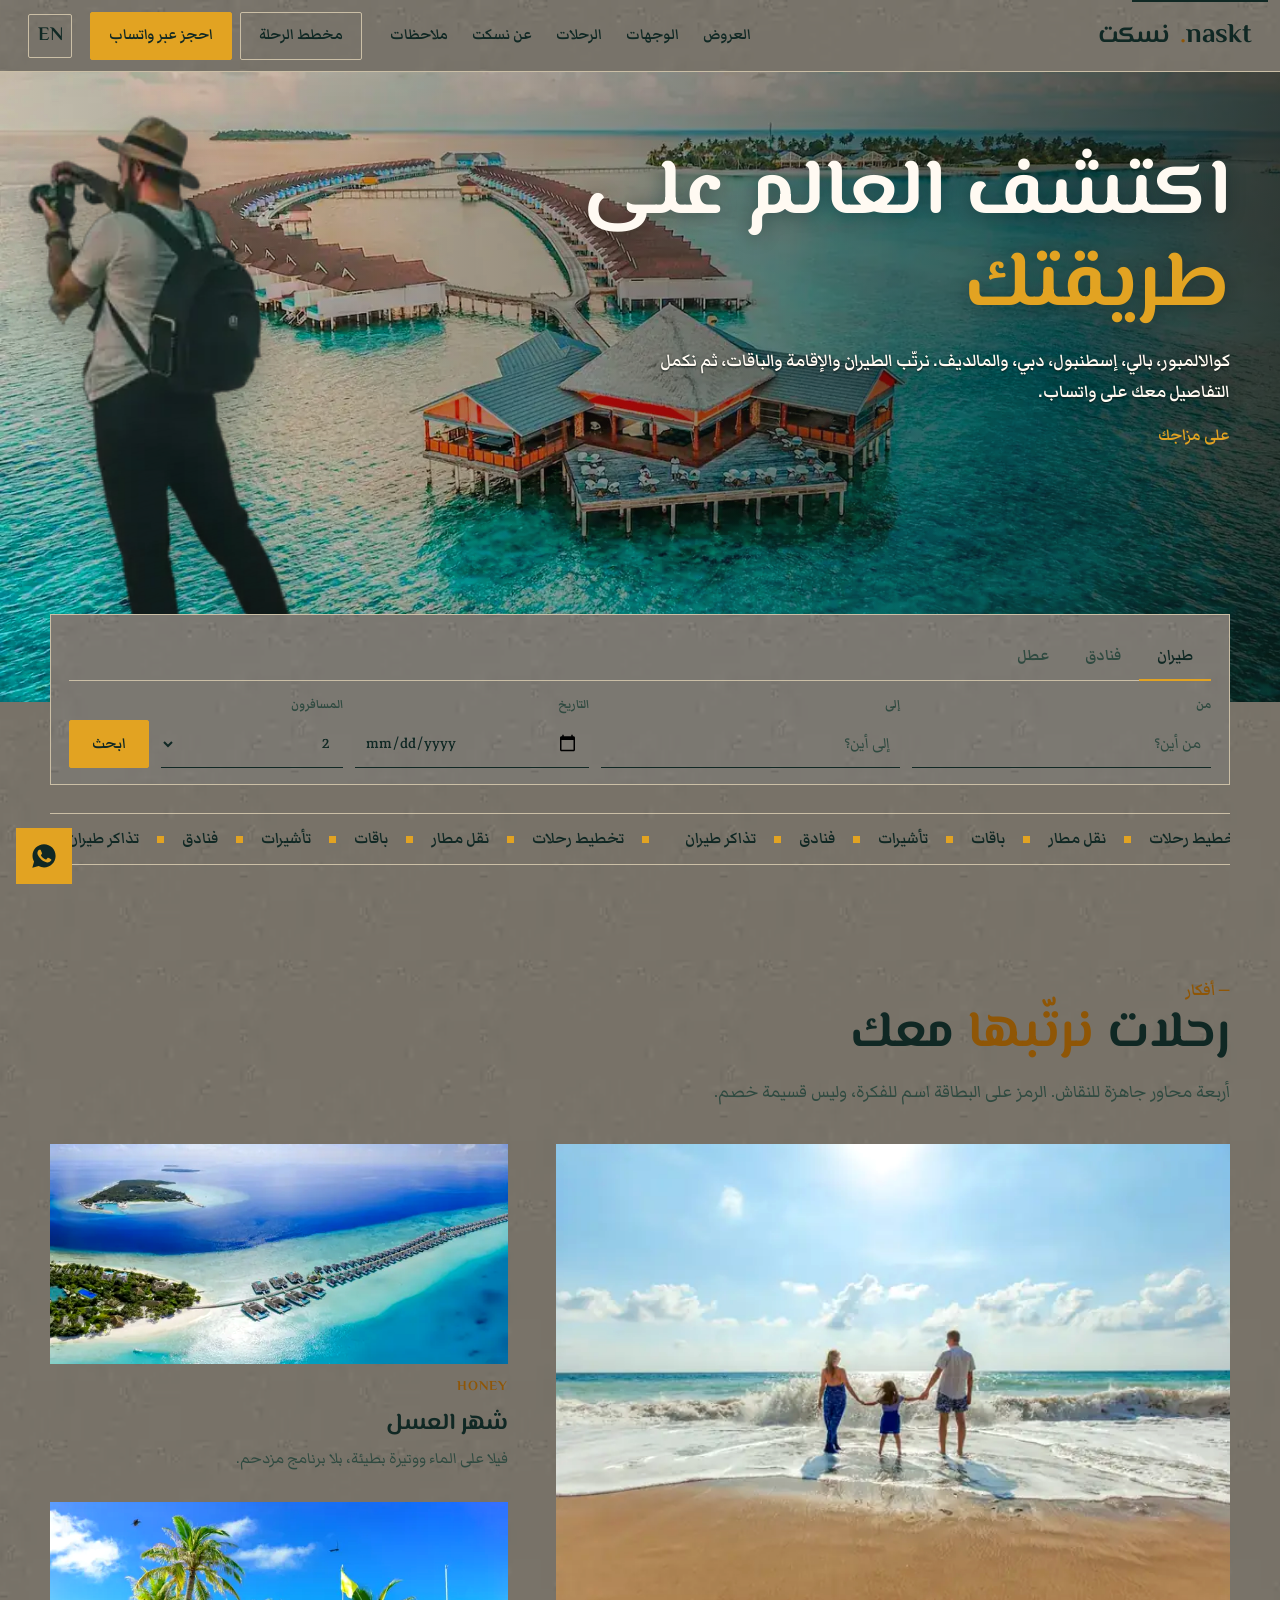
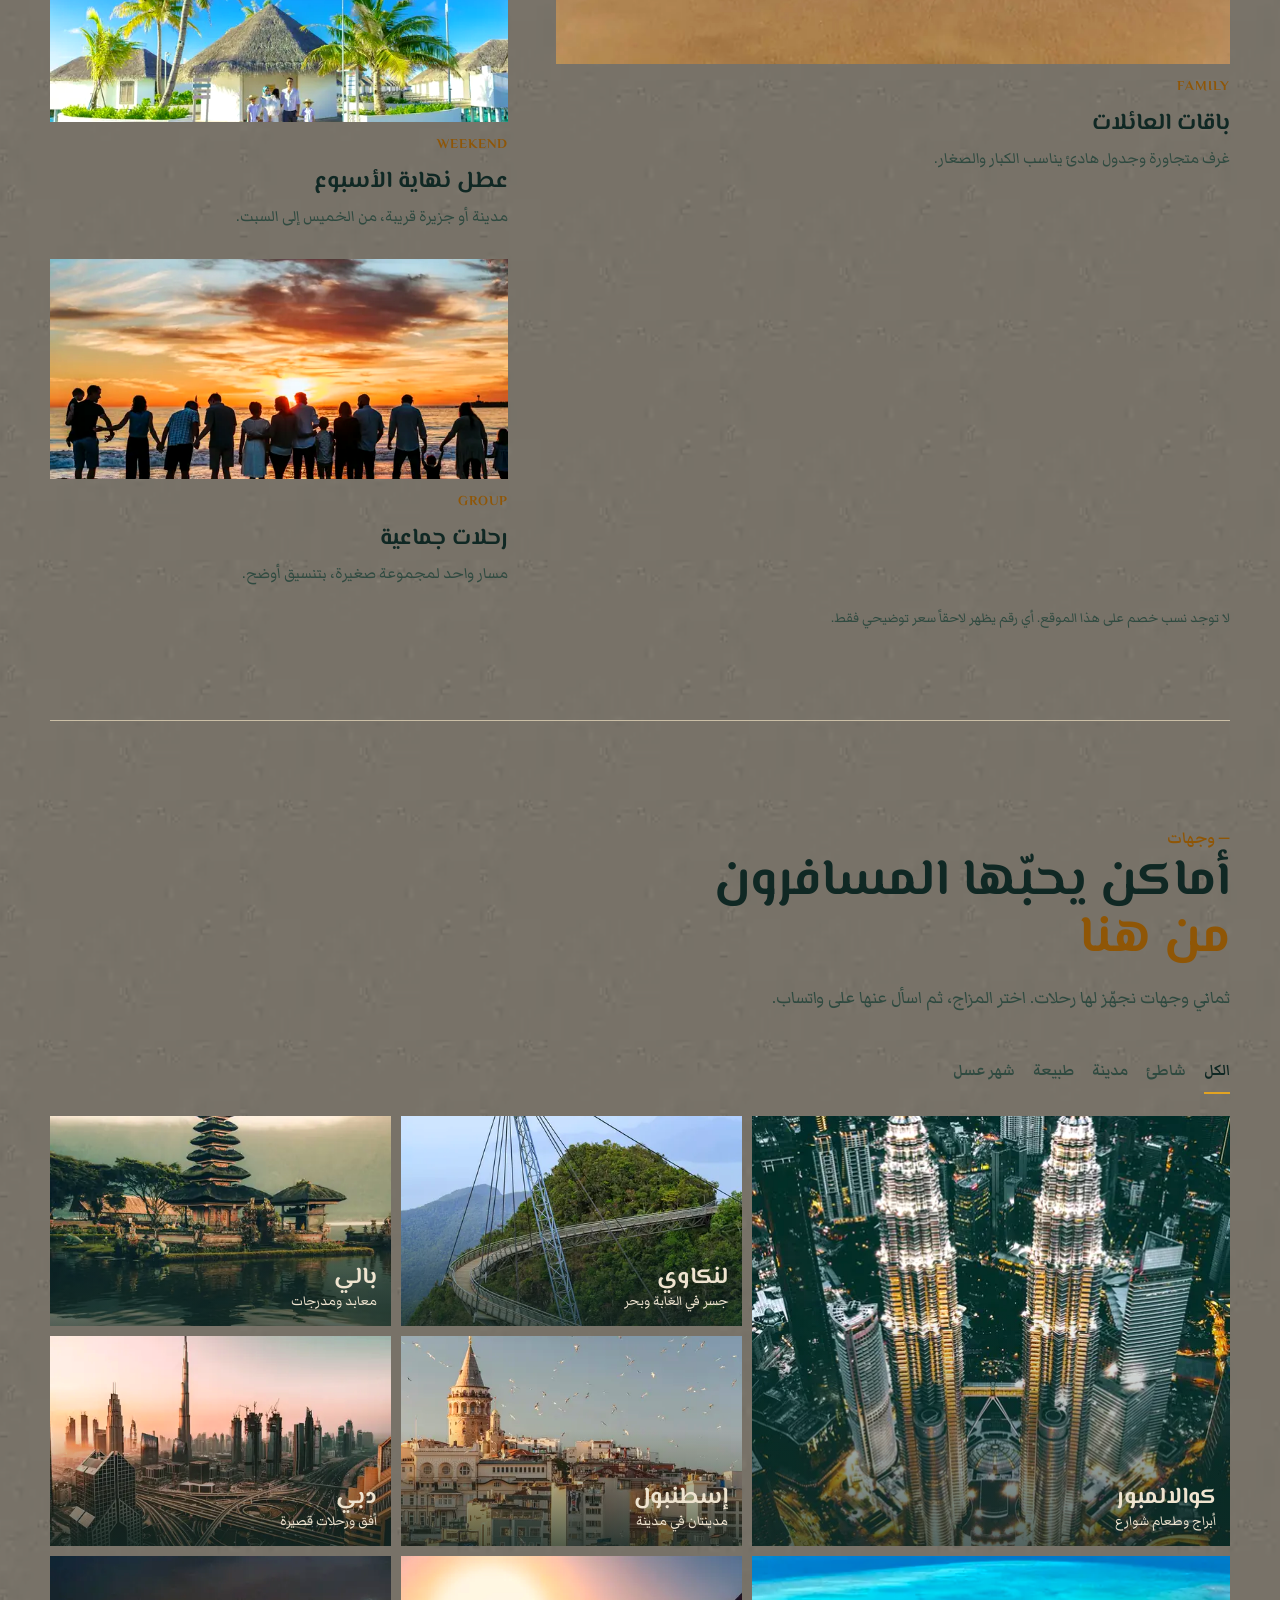
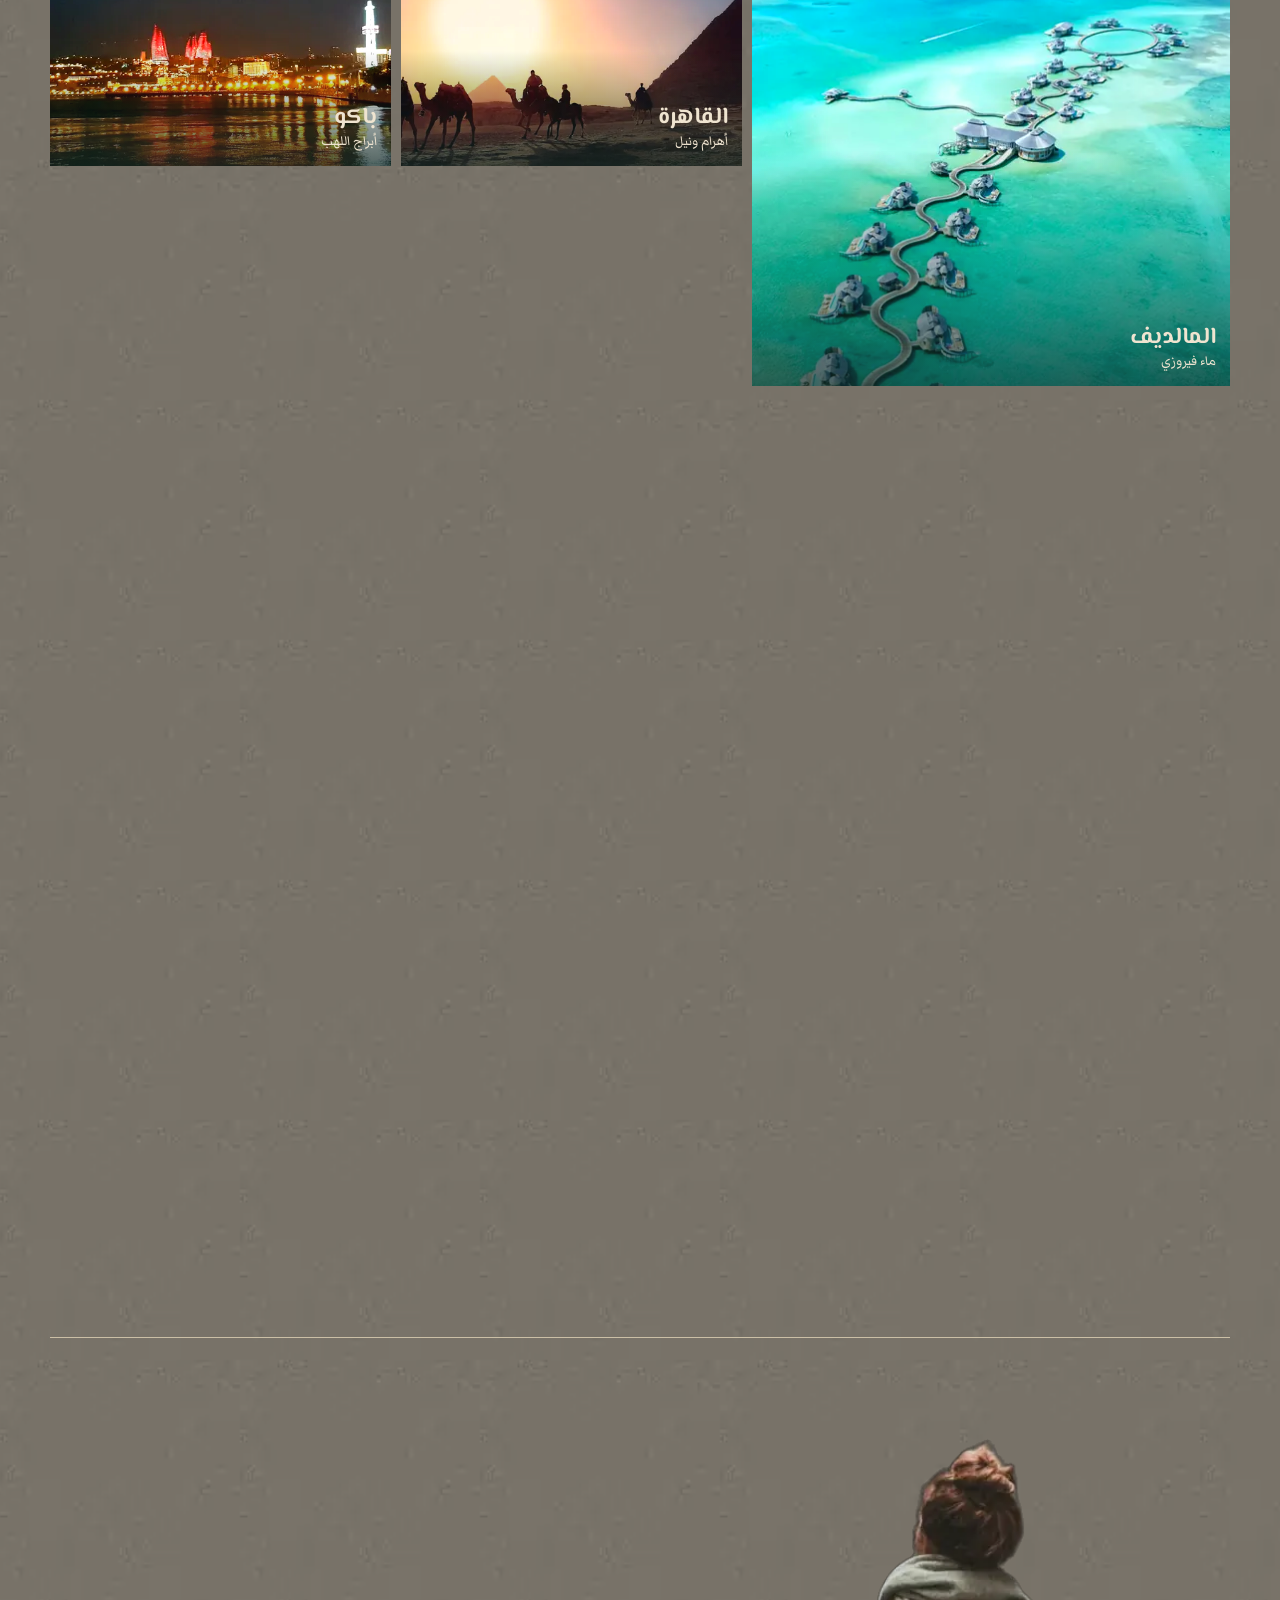
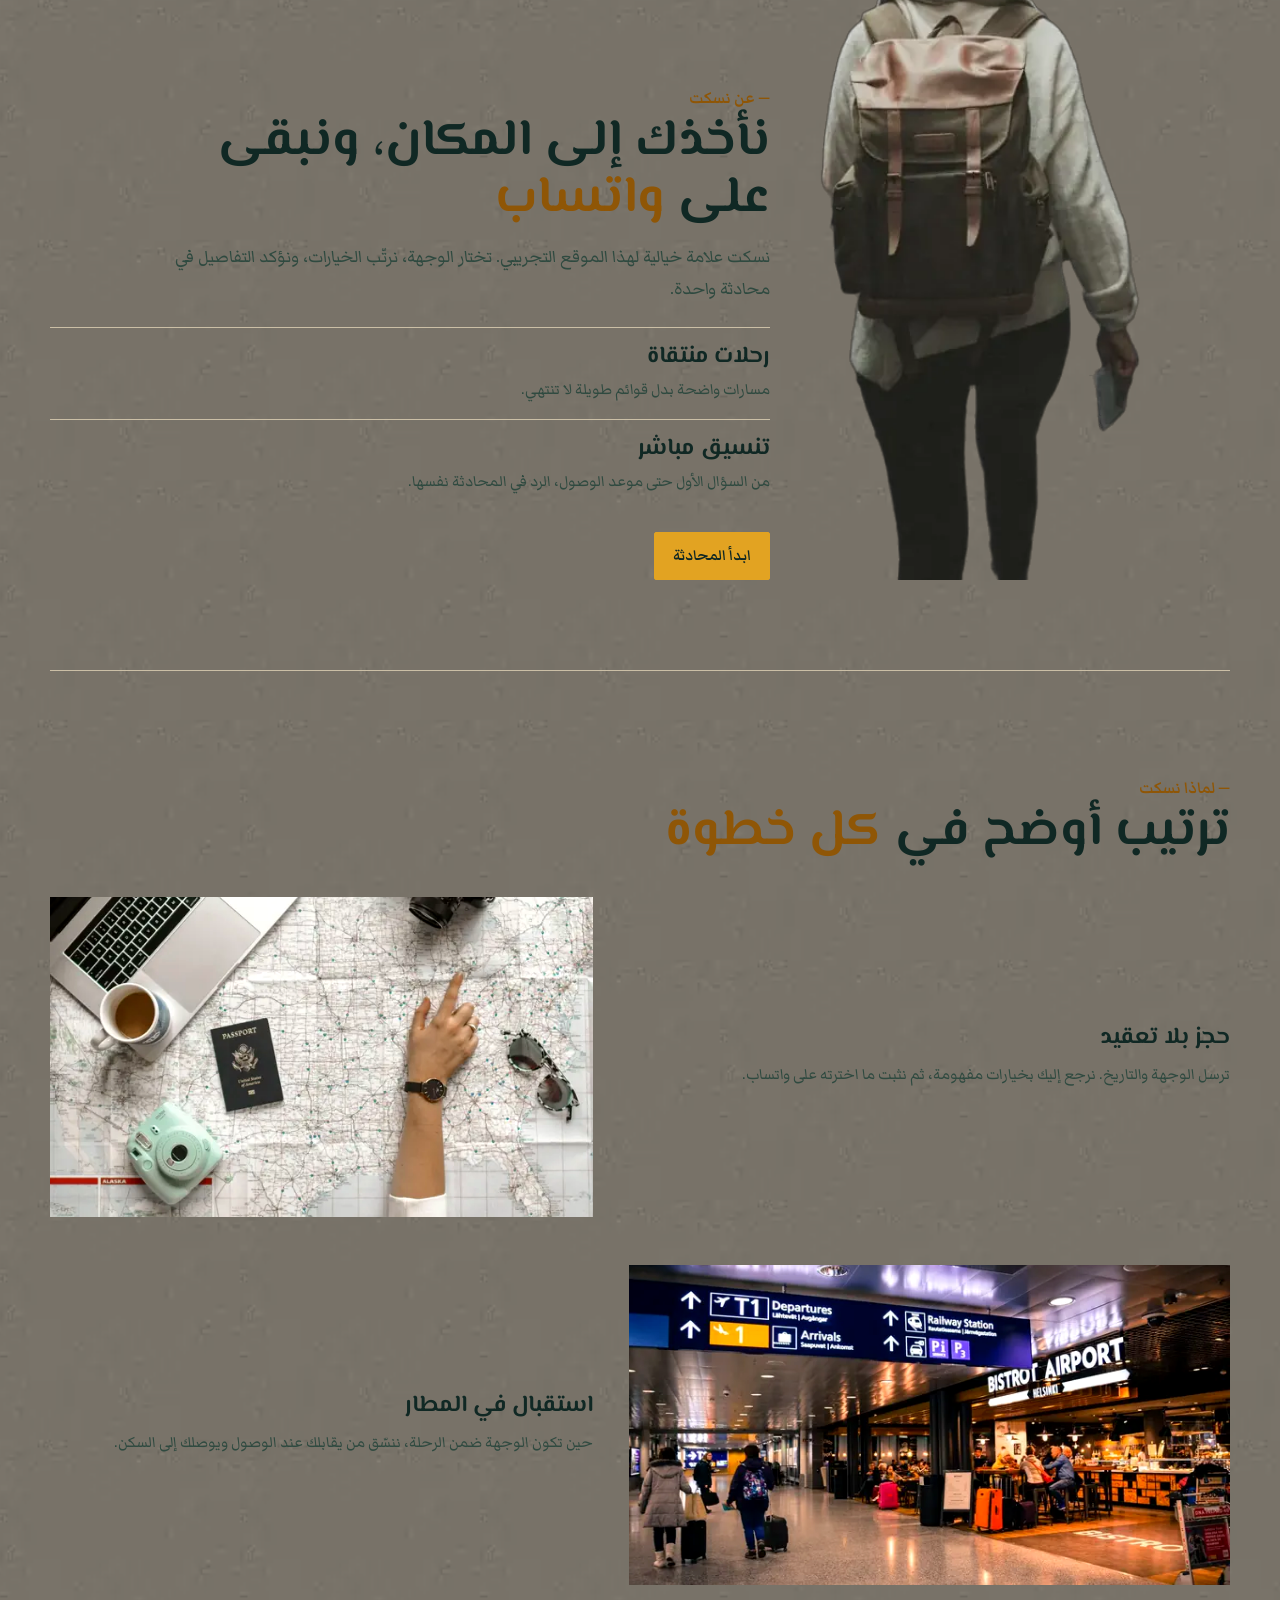
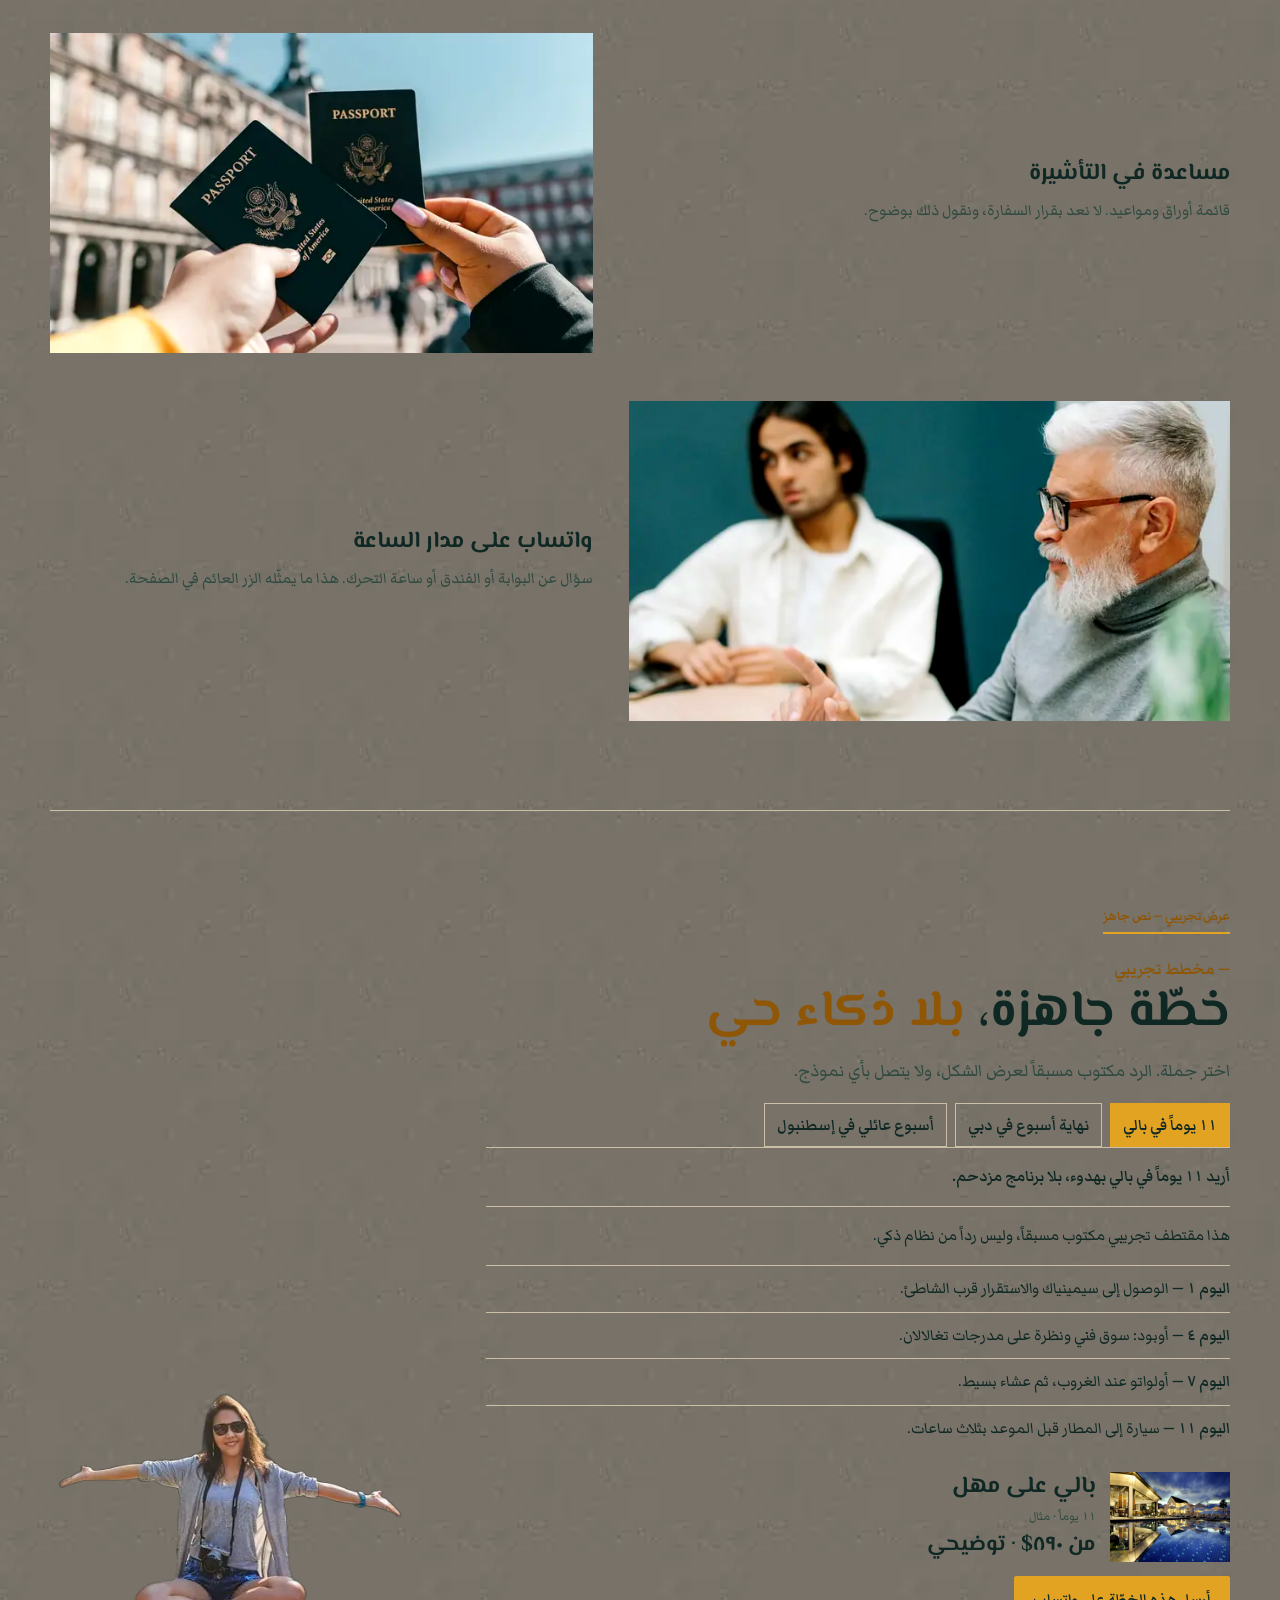
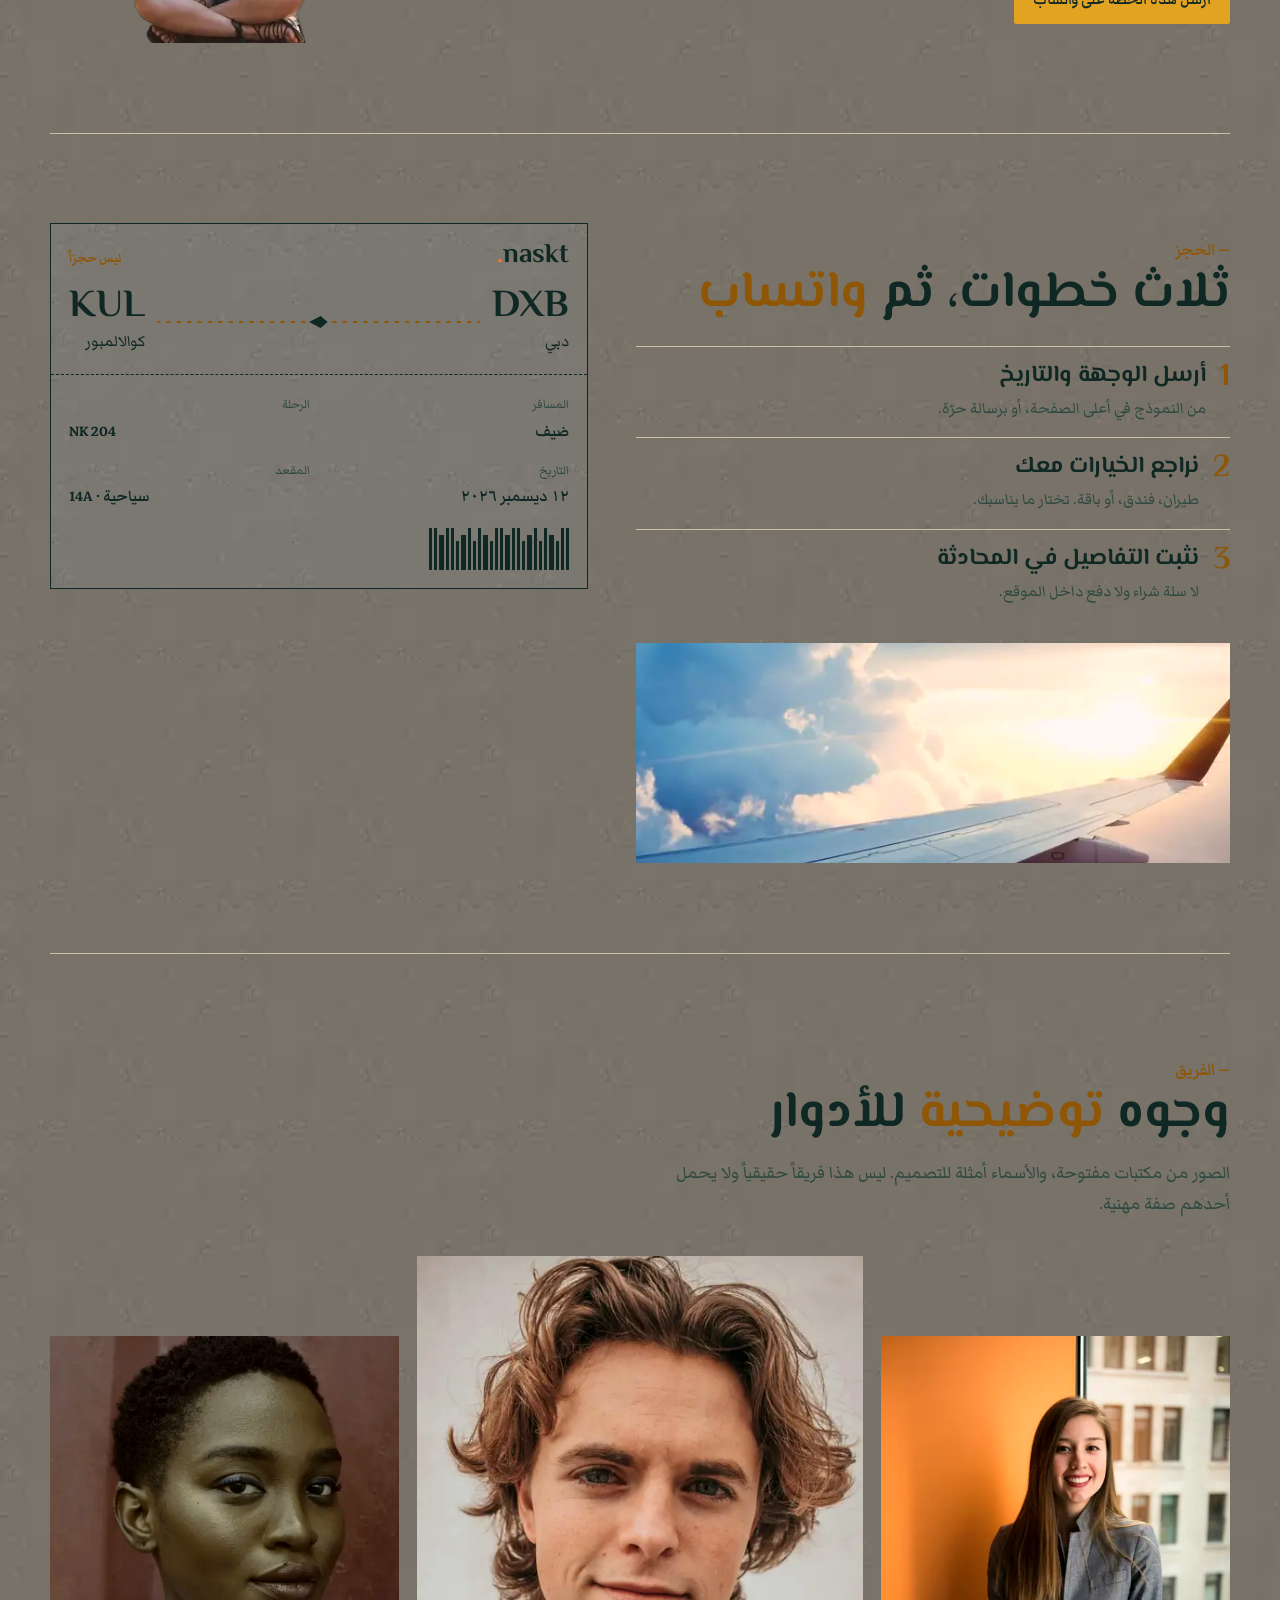
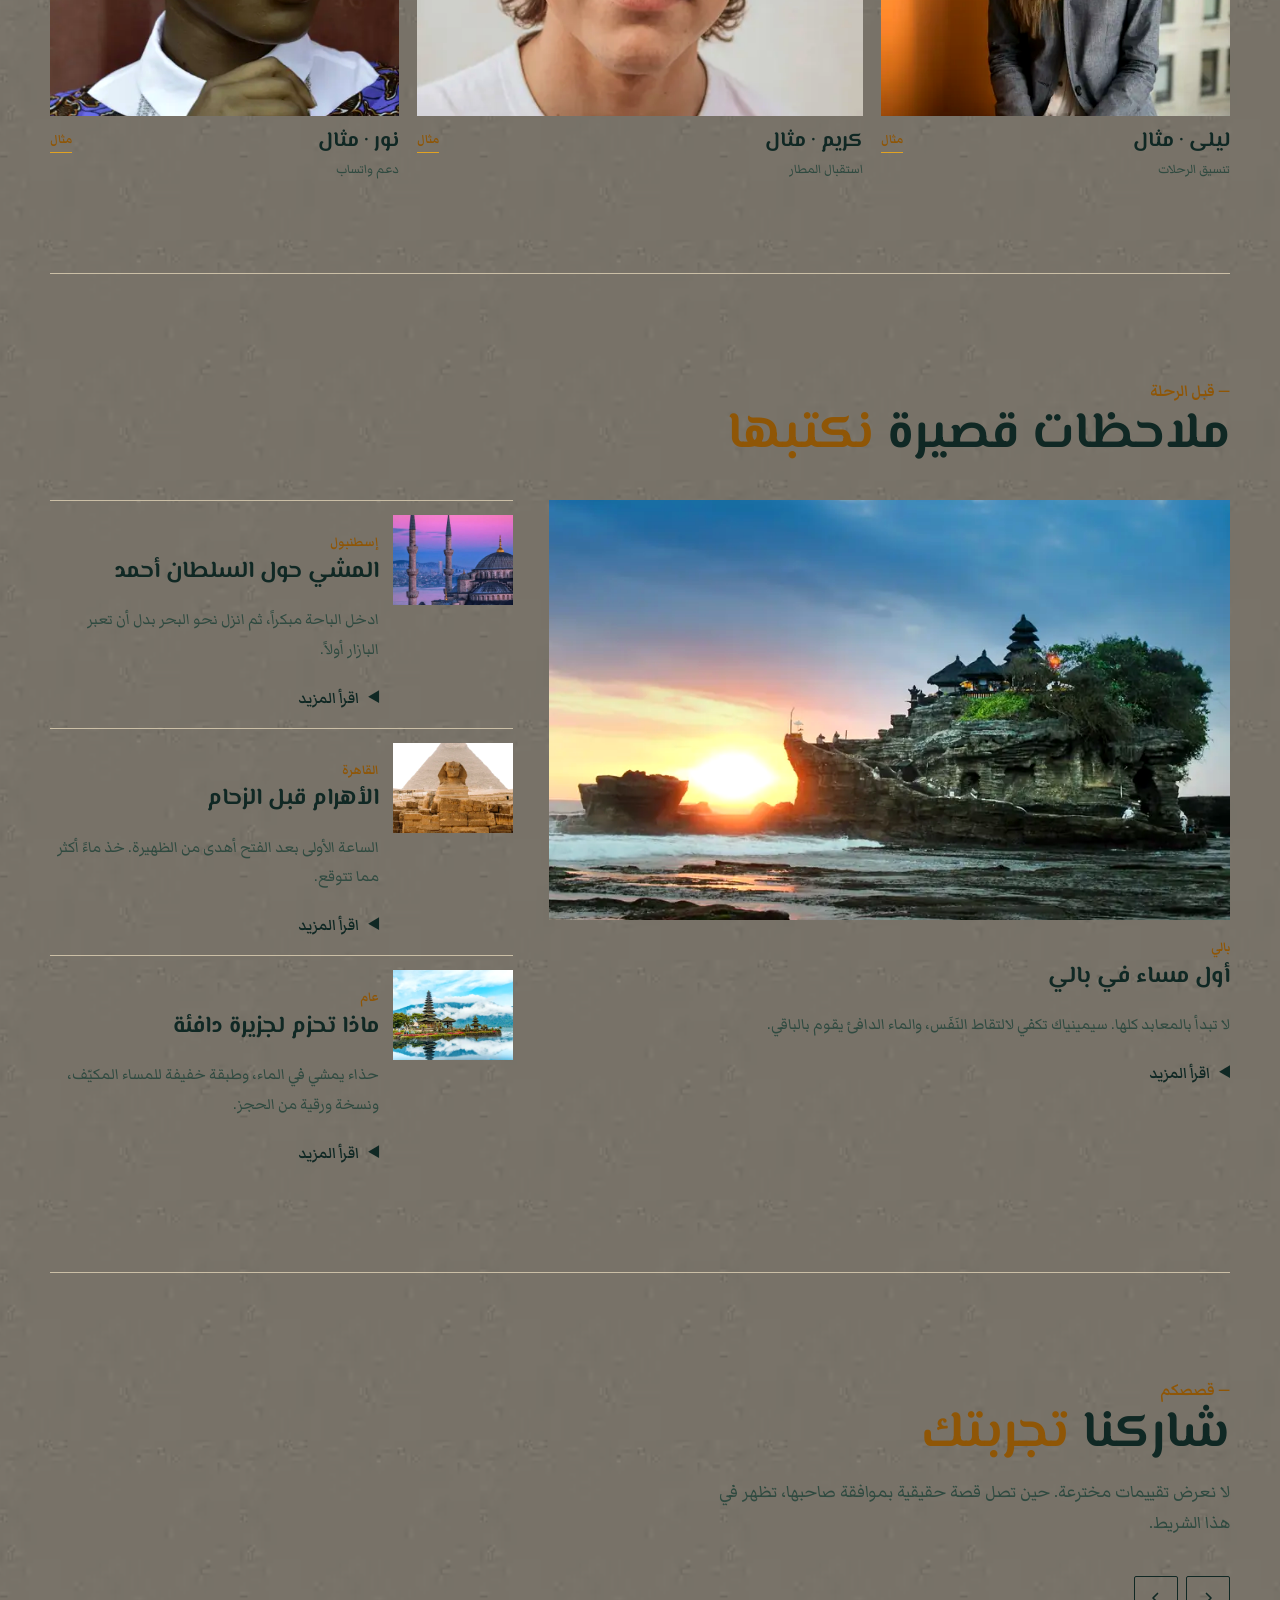
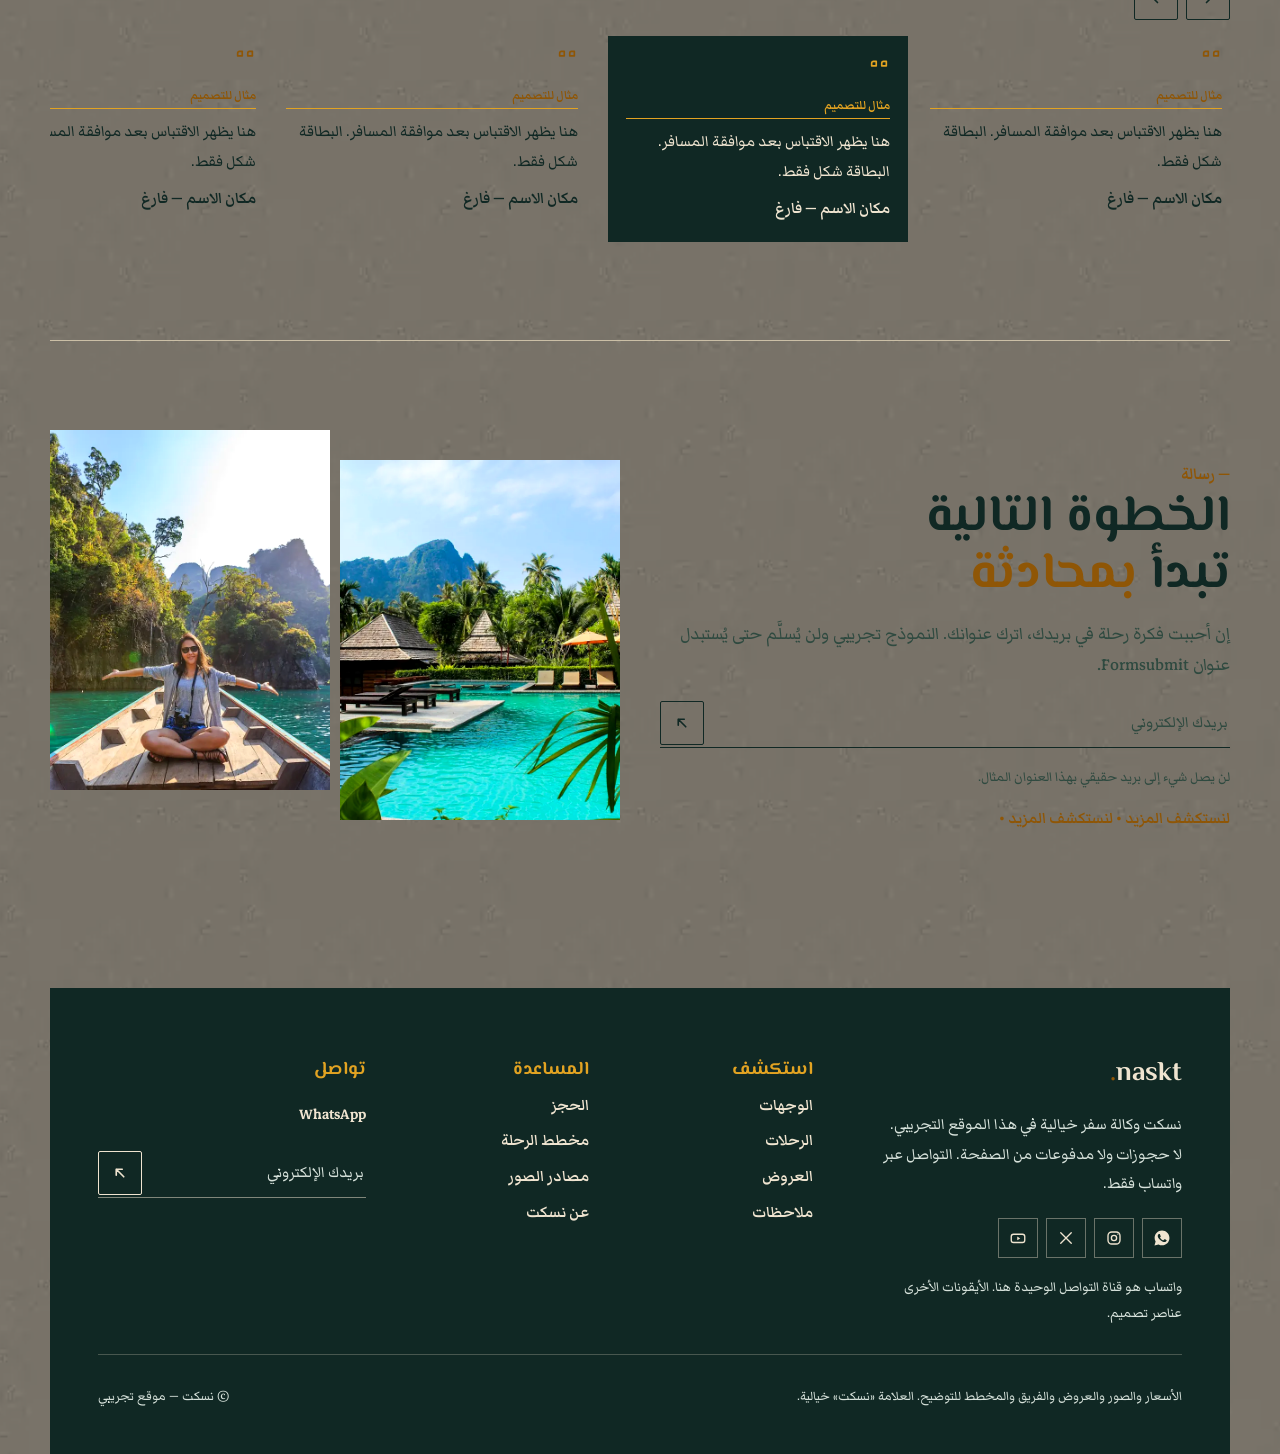
<file: index.html>
<!DOCTYPE html>
<html lang="ar" dir="rtl">
<head>
  <meta charset="utf-8">
  <meta name="viewport" content="width=device-width, initial-scale=1">
  <title>نسكت | اكتشف العالم على طريقتك</title>
  <meta id="meta-desc" name="description" content="نسكت موقع تجريبي لوكالة سفر خيالية. طيران وفنادق وباقات إلى كوالالمبور وبالي وإسطنبول ودبي والمالديف والقاهرة وباكو. الحجز عبر واتساب، والأسعار توضيحية.">
  <link rel="canonical" href="https://mohammedbagowabair.github.io/Naskt-Travel-Website/">
  <meta name="theme-color" content="#16357A">
  <meta property="og:type" content="website">
  <meta property="og:locale" content="ar">
  <meta property="og:locale:alternate" content="en">
  <meta property="og:site_name" content="naskt">
  <meta property="og:title" content="نسكت — اكتشف العالم على طريقتك">
  <meta property="og:description" content="موقع تجريبي لوكالة سفر خيالية. الحجز عبر واتساب، والأسعار توضيحية.">
  <meta property="og:url" content="https://mohammedbagowabair.github.io/Naskt-Travel-Website/">
  <meta property="og:image" content="https://mohammedbagowabair.github.io/Naskt-Travel-Website/assets/og.jpg">
  <meta property="og:image:width" content="1200">
  <meta property="og:image:height" content="630">
  <meta property="og:image:alt" content="نسكت — فيلات على ماء فيروزي">
  <meta name="twitter:card" content="summary_large_image">
  <meta name="twitter:title" content="نسكت — اكتشف العالم على طريقتك">
  <meta name="twitter:description" content="موقع تجريبي لوكالة سفر خيالية. الحجز عبر واتساب، والأسعار توضيحية.">
  <meta name="twitter:image" content="https://mohammedbagowabair.github.io/Naskt-Travel-Website/assets/og.jpg">
  <link rel="icon" href="favicon.svg" type="image/svg+xml">
  <link rel="apple-touch-icon" href="assets/apple-touch.png">
  <link rel="preload" as="image" href="assets/img/hero-800.webp" imagesrcset="assets/img/hero-800.webp 800w, assets/img/hero-1400.webp 1400w" imagesizes="(min-width: 1200px) 1120px, calc(100vw - 24px)" fetchpriority="high">
  <link rel="stylesheet" href="css/styles.css">
  <script>
    try {
      if (localStorage.getItem("naskt-lang") === "en") {
        document.documentElement.lang = "en";
        document.documentElement.dir = "ltr";
        document.documentElement.classList.add("i18n-pending");
      }
    } catch (e) {}
  </script>
  <script type="application/ld+json">
  {
    "@context": "https://schema.org",
    "@type": "WebSite",
    "name": "naskt",
    "alternateName": "نسكت",
    "url": "https://mohammedbagowabair.github.io/Naskt-Travel-Website/",
    "description": "Fictional travel-agency demo. Illustrative prices. Enquiries go to WhatsApp.",
    "inLanguage": ["ar", "en"]
  }
  </script>
</head>
<body>
  <a class="skip" href="#main" data-i18n="skip">تخطَّ إلى المحتوى</a>
  <div id="status" class="sr" role="status"></div>

  <svg xmlns="http://www.w3.org/2000/svg" hidden>
    <symbol id="i-arrow" viewBox="0 0 24 24"><path d="M7 17L17 7M9 7h8v8" fill="none" stroke="currentColor" stroke-width="2.2" stroke-linecap="round" stroke-linejoin="round"/></symbol>
    <symbol id="i-chev" viewBox="0 0 24 24"><path d="M14 6l-6 6 6 6" fill="none" stroke="currentColor" stroke-width="2.2" stroke-linecap="round" stroke-linejoin="round"/></symbol>
    <symbol id="i-pin" viewBox="0 0 24 24"><path d="M12 21s7-6.2 7-11a7 7 0 1 0-14 0c0 4.8 7 11 7 11z" fill="none" stroke="currentColor" stroke-width="1.8"/><circle cx="12" cy="10" r="2.2" fill="none" stroke="currentColor" stroke-width="1.8"/></symbol>
    <symbol id="i-plane" viewBox="0 0 24 24"><path d="M3 13l18-7-7 16-2-6-6-2z" fill="none" stroke="currentColor" stroke-width="1.8" stroke-linejoin="round"/></symbol>
    <symbol id="i-bed" viewBox="0 0 24 24"><path d="M3 18V8m0 6h18v4M3 14h10V9h5a4 4 0 0 1 4 4" fill="none" stroke="currentColor" stroke-width="1.8" stroke-linecap="round"/></symbol>
    <symbol id="i-sun" viewBox="0 0 24 24"><circle cx="12" cy="12" r="3.2" fill="none" stroke="currentColor" stroke-width="1.8"/><path d="M12 3v2M12 19v2M3 12h2M19 12h2M5.6 5.6l1.4 1.4M17 17l1.4 1.4M18.4 5.6L17 7M7 17l-1.4 1.4" fill="none" stroke="currentColor" stroke-width="1.8" stroke-linecap="round"/></symbol>
    <symbol id="i-menu" viewBox="0 0 24 24"><path d="M5 8h14M5 12h14M5 16h14" fill="none" stroke="currentColor" stroke-width="1.8" stroke-linecap="round"/></symbol>
    <symbol id="i-car" viewBox="0 0 24 24"><path d="M4 15v2m16-2v2M5 15l1.5-5h11L19 15M5 15h14a1 1 0 0 1 1 1v1H4v-1a1 1 0 0 1 1-1z" fill="none" stroke="currentColor" stroke-width="1.8" stroke-linejoin="round"/><circle cx="7.5" cy="16.5" r="1.2" fill="currentColor"/><circle cx="16.5" cy="16.5" r="1.2" fill="currentColor"/></symbol>
    <symbol id="i-doc" viewBox="0 0 24 24"><path d="M7 3h7l5 5v13a1 1 0 0 1-1 1H7a1 1 0 0 1-1-1V4a1 1 0 0 1 1-1z" fill="none" stroke="currentColor" stroke-width="1.8"/><path d="M14 3v5h5M8 13h8M8 17h5" fill="none" stroke="currentColor" stroke-width="1.8" stroke-linecap="round"/></symbol>
    <symbol id="i-chat" viewBox="0 0 24 24"><path d="M5 16.5V7a2 2 0 0 1 2-2h10a2 2 0 0 1 2 2v7a2 2 0 0 1-2 2H9l-4 3z" fill="none" stroke="currentColor" stroke-width="1.8" stroke-linejoin="round"/></symbol>
    <symbol id="i-quote" viewBox="0 0 24 24"><path d="M9 8H6a2 2 0 0 0-2 2v3h5V8zm11 0h-3a2 2 0 0 0-2 2v3h5V8z" fill="none" stroke="currentColor" stroke-width="1.8" stroke-linejoin="round"/></symbol>
    <symbol id="i-wa" viewBox="0 0 24 24"><path fill="currentColor" d="M12.04 2C6.58 2 2.15 6.4 2.15 11.83c0 1.74.46 3.44 1.34 4.94L2 22l5.39-1.4a10 10 0 0 0 4.65 1.18h.01c5.46 0 9.89-4.4 9.89-9.84C21.94 6.4 17.5 2 12.04 2zm5.76 14.04c-.24.68-1.4 1.3-1.94 1.38-.5.08-1.12.11-1.81-.11-.42-.14-.95-.31-1.64-.6-2.88-1.24-4.76-4.14-4.9-4.33-.14-.19-1.16-1.54-1.16-2.94s.73-2.08 1-2.37c.24-.28.64-.41 1.02-.41.12 0 .23 0 .33.01.3.01.44-.05.68.52.24.6.84 2.06.91 2.21.08.15.12.33.02.52-.1.2-.16.32-.3.49-.15.17-.31.38-.44.51-.15.14-.3.3-.13.58.17.28.76 1.25 1.63 2.02 1.12 1 2.06 1.31 2.36 1.46.3.14.47.12.64-.08.18-.19.74-.86.94-1.16.2-.3.4-.24.66-.14.27.1 1.7.8 1.99.95.29.14.48.22.55.34.07.12.07.7-.17 1.38z"/></symbol>
    <symbol id="i-ig" viewBox="0 0 24 24"><rect x="4" y="4" width="16" height="16" rx="5" fill="none" stroke="currentColor" stroke-width="1.8"/><circle cx="12" cy="12" r="3.5" fill="none" stroke="currentColor" stroke-width="1.8"/><circle cx="17.2" cy="6.8" r="0.9" fill="currentColor"/></symbol>
    <symbol id="i-x" viewBox="0 0 24 24"><path d="M5 5l14 14M19 5L5 19" fill="none" stroke="currentColor" stroke-width="1.8" stroke-linecap="round"/></symbol>
    <symbol id="i-yt" viewBox="0 0 24 24"><rect x="3" y="7" width="18" height="11" rx="3" fill="none" stroke="currentColor" stroke-width="1.8"/><path d="M11 10l4 2.5-4 2.5z" fill="currentColor"/></symbol>
  </svg>

  <header class="nav">
    <a class="logo" href="#top">
      <span class="logo-en">naskt<i>.</i></span>
      <span class="logo-ar">نسكت</span>
    </a>
    <div id="nav-panel" class="nav-panel is-closed">
      <ul class="nav-links">
        <li><a href="#offers" data-i18n="nav.offers">العروض</a></li>
        <li><a href="#destinations" data-i18n="nav.dest">الوجهات</a></li>
        <li><a href="#trips" data-i18n="nav.trips">الرحلات</a></li>
        <li><a href="#about" data-i18n="nav.about">عن نسكت</a></li>
        <li><a href="#stories" data-i18n="nav.stories">ملاحظات</a></li>
      </ul>
      <div class="nav-cta">
        <a class="btn btn-ghost" href="#planner" data-i18n="nav.plan">مخطط الرحلة</a>
        <a class="btn btn-orange" data-wa="general" target="_blank" rel="noopener noreferrer" href="https://wa.me/967783964784">
          <span data-i18n="nav.book">احجز عبر واتساب</span>
          <span class="disc" aria-hidden="true"><svg class="flip"><use href="#i-arrow"/></svg></span>
        </a>
      </div>
    </div>
    <button type="button" class="lang" id="lang-toggle" aria-label="التبديل إلى الإنجليزية">EN</button>
    <button type="button" class="nav-toggle" id="nav-toggle" aria-expanded="false" aria-controls="nav-panel" aria-label="القائمة">
      <svg><use href="#i-menu"/></svg>
    </button>
  </header>

  <main id="main">
    <div class="shell" id="top">
      <section class="hero-stage" aria-labelledby="hero-title">
        <div class="hero-frame">
          <div class="hero-clip">
            <img class="hero-photo" src="assets/img/hero-800.webp" srcset="assets/img/hero-800.webp 800w, assets/img/hero-1400.webp 1400w" sizes="100vw" width="1400" height="788" alt="فيلات على ماء فيروزي في المالديف، وحولها نخيل" data-i18n-alt="hero.alt" fetchpriority="high" decoding="async">
            <div class="hero-copy">
              <h1 id="hero-title" data-i18n-html="hero.title">اكتشف العالم على <span class="accent">طريقتك</span></h1>
              <p class="lede" data-i18n="hero.lede">كوالالمبور، بالي، إسطنبول، دبي، والمالديف. نرتّب الطيران والإقامة والباقات، ثم نكمل التفاصيل معك على واتساب.</p>
              <p class="eyebrow"><span class="script" data-i18n="hero.eye">على مزاجك</span></p>
            </div>
          </div>
          <picture class="cut cut-a">
            <source media="(min-width: 1100px)" srcset="assets/img/cut-man.webp" type="image/webp">
            <img alt="" width="201" height="386" decoding="async" src="[data-uri]">
          </picture>
        </div>
        <form class="book" id="book" action="#" method="get">
              <div class="tabs" role="tablist" data-i18n-aria="book.tabs" aria-label="نوع البحث">
                <button type="button" role="tab" id="tab-flight" data-mode="flight" aria-selected="true" aria-controls="book-panel"><span data-i18n="book.flight">طيران</span></button>
                <button type="button" role="tab" id="tab-hotel" data-mode="hotel" aria-selected="false" tabindex="-1" aria-controls="book-panel"><span data-i18n="book.hotel">فنادق</span></button>
                <button type="button" role="tab" id="tab-holiday" data-mode="holiday" aria-selected="false" tabindex="-1" aria-controls="book-panel"><span data-i18n="book.holiday">عطل</span></button>
              </div>
              <div class="book-grid" id="book-panel" role="tabpanel" aria-labelledby="tab-flight">
                <label class="field"><span id="label-from">من</span><input id="from" name="from" list="places" value="" data-i18n-ph="book.phFrom" placeholder="من أين؟" autocomplete="off" required></label>
                <label class="field"><span id="label-to">إلى</span><input id="to" name="to" list="places" data-i18n-ph="book.phTo" placeholder="إلى أين؟" autocomplete="off"></label>
                <label class="field"><span id="label-date">التاريخ</span><input id="when" name="date" type="date" required></label>
                <label class="field"><span id="label-who">المسافرون</span>
                  <select id="who" name="who">
                    <option>1</option><option selected>2</option><option>3</option><option>4</option><option>5</option><option>6</option><option>7</option><option>8</option>
                  </select>
                </label>
                <div class="go">
                  <button class="btn btn-orange" type="submit"><span data-i18n="book.search">ابحث</span></button>
                </div>
              </div>
              <datalist id="places"></datalist>
              <p class="form-error" id="book-error" role="alert" hidden></p>
        </form>
      </section>

      <div class="marquee" dir="ltr">
        <div class="marquee-track">
          <p class="marquee-group">
            <span data-i18n="mq.1">تذاكر طيران</span><span class="dot" aria-hidden="true"></span>
            <span data-i18n="mq.2">فنادق</span><span class="dot" aria-hidden="true"></span>
            <span data-i18n="mq.3">تأشيرات</span><span class="dot" aria-hidden="true"></span>
            <span data-i18n="mq.4">باقات</span><span class="dot" aria-hidden="true"></span>
            <span data-i18n="mq.5">نقل مطار</span><span class="dot" aria-hidden="true"></span>
            <span data-i18n="mq.6">تخطيط رحلات</span><span class="dot" aria-hidden="true"></span>
          </p>
          <p class="marquee-group" aria-hidden="true">
            <span data-i18n="mq.1">تذاكر طيران</span><span class="dot"></span>
            <span data-i18n="mq.2">فنادق</span><span class="dot"></span>
            <span data-i18n="mq.3">تأشيرات</span><span class="dot"></span>
            <span data-i18n="mq.4">باقات</span><span class="dot"></span>
            <span data-i18n="mq.5">نقل مطار</span><span class="dot"></span>
            <span data-i18n="mq.6">تخطيط رحلات</span><span class="dot"></span>
          </p>
        </div>
      </div>

      <section class="panel reveal" id="offers" aria-labelledby="offers-title">
        <header class="sec-head">
          <p class="eyebrow"><span class="mark" aria-hidden="true">—</span> <span class="script" data-i18n="offers.eye">أفكار</span></p>
          <h2 id="offers-title" data-i18n-html="offers.title">رحلات <span class="accent">نرتّبها</span> معك</h2>
          <p class="lede" data-i18n="offers.lede">أربعة محاور جاهزة للنقاش. الرمز على البطاقة اسم للفكرة، وليس قسيمة خصم.</p>
        </header>
        <div class="bento">
          <article class="tile tile-a">
            <img src="[data-uri]" data-src="assets/img/offer-family-960.webp" data-srcset="assets/img/offer-family-640.webp 640w, assets/img/offer-family-960.webp 960w" sizes="(min-width: 980px) 280px, 92vw" width="960" height="720" alt="" data-i18n-alt="offer.family.t" loading="lazy" fetchpriority="low" decoding="async">
            <span class="code">FAMILY</span>
            <div class="shade" aria-hidden="true"></div>
            <div class="body"><h3 data-i18n="offer.family.t">باقات العائلات</h3><p data-i18n="offer.family.d">غرف متجاورة وجدول هادئ يناسب الكبار والصغار.</p></div>
          </article>
          <article class="tile tile-b">
            <img src="[data-uri]" data-src="assets/img/offer-honey-960.webp" data-srcset="assets/img/offer-honey-640.webp 640w, assets/img/offer-honey-960.webp 960w" sizes="(min-width: 980px) 420px, 92vw" width="960" height="720" alt="" data-i18n-alt="offer.honey.t" loading="lazy" fetchpriority="low" decoding="async">
            <span class="code">HONEY</span>
            <div class="shade" aria-hidden="true"></div>
            <div class="body"><h3 data-i18n="offer.honey.t">شهر العسل</h3><p data-i18n="offer.honey.d">فيلا على الماء ووتيرة بطيئة، بلا برنامج مزدحم.</p></div>
          </article>
          <article class="tile">
            <img src="[data-uri]" data-src="assets/img/offer-weekend-960.webp" data-srcset="assets/img/offer-weekend-640.webp 640w, assets/img/offer-weekend-960.webp 960w" sizes="(min-width: 980px) 300px, 92vw" width="960" height="720" alt="" data-i18n-alt="offer.weekend.t" loading="lazy" fetchpriority="low" decoding="async">
            <span class="code">WEEKEND</span>
            <div class="shade" aria-hidden="true"></div>
            <div class="body"><h3 data-i18n="offer.weekend.t">عطل نهاية الأسبوع</h3><p data-i18n="offer.weekend.d">مدينة أو جزيرة قريبة، من الخميس إلى السبت.</p></div>
          </article>
          <article class="tile">
            <img src="[data-uri]" data-src="assets/img/offer-group-960.webp" data-srcset="assets/img/offer-group-640.webp 640w, assets/img/offer-group-960.webp 960w" sizes="(min-width: 980px) 300px, 92vw" width="960" height="720" alt="" data-i18n-alt="offer.group.t" loading="lazy" fetchpriority="low" decoding="async">
            <span class="code">GROUP</span>
            <div class="shade" aria-hidden="true"></div>
            <div class="body"><h3 data-i18n="offer.group.t">رحلات جماعية</h3><p data-i18n="offer.group.d">مسار واحد لمجموعة صغيرة، بتنسيق أوضح.</p></div>
          </article>
        </div>
        <p class="note" data-i18n="offers.note">لا توجد نسب خصم على هذا الموقع. أي رقم يظهر لاحقاً سعر توضيحي فقط.</p>
      </section>

      <section class="panel reveal" id="destinations" aria-labelledby="dest-title">
        <header class="sec-head">
          <p class="eyebrow"><span class="mark" aria-hidden="true">—</span> <span class="script" data-i18n="dest.eye">وجهات</span></p>
          <h2 id="dest-title" data-i18n-html="dest.title">أماكن يحبّها المسافرون <span class="accent">من هنا</span></h2>
          <p class="lede" data-i18n="dest.lede">ثماني وجهات نجهّز لها رحلات. اختر المزاج، ثم اسأل عنها على واتساب.</p>
        </header>
        <div class="filters" role="group" aria-label="Filters">
          <button type="button" data-filter="all" aria-pressed="true" data-i18n="filter.all">الكل</button>
          <button type="button" data-filter="beach" aria-pressed="false" data-i18n="filter.beach">شاطئ</button>
          <button type="button" data-filter="city" aria-pressed="false" data-i18n="filter.city">مدينة</button>
          <button type="button" data-filter="nature" aria-pressed="false" data-i18n="filter.nature">طبيعة</button>
          <button type="button" data-filter="honeymoon" aria-pressed="false" data-i18n="filter.honey">شهر عسل</button>
        </div>
        <div class="dest-grid">
          <article class="dest" data-cats="city"><a data-wa="dest" data-name="d.kl.t" target="_blank" rel="noopener noreferrer" href="https://wa.me/967783964784"><img src="[data-uri]" data-src="assets/img/dest-kl-800.webp" data-srcset="assets/img/dest-kl-480.webp 480w, assets/img/dest-kl-800.webp 800w" sizes="(min-width: 900px) 200px, 42vw" width="800" height="800" alt="كوالالمبور" data-i18n-alt="d.kl.t" loading="lazy" fetchpriority="low" decoding="async"><h3 data-i18n="d.kl.t">كوالالمبور</h3><p data-i18n="d.kl.d">أبراج وطعام شوارع</p></a></article>
          <article class="dest" data-cats="beach nature"><a data-wa="dest" data-name="d.lgk.t" target="_blank" rel="noopener noreferrer" href="https://wa.me/967783964784"><img src="[data-uri]" data-src="assets/img/dest-langkawi-800.webp" data-srcset="assets/img/dest-langkawi-480.webp 480w, assets/img/dest-langkawi-800.webp 800w" sizes="(min-width: 900px) 200px, 42vw" width="800" height="800" alt="لنكاوي" data-i18n-alt="d.lgk.t" loading="lazy" fetchpriority="low" decoding="async"><h3 data-i18n="d.lgk.t">لنكاوي</h3><p data-i18n="d.lgk.d">جسر في الغابة وبحر</p></a></article>
          <article class="dest" data-cats="beach nature honeymoon"><a data-wa="dest" data-name="d.bali.t" target="_blank" rel="noopener noreferrer" href="https://wa.me/967783964784"><img src="[data-uri]" data-src="assets/img/dest-bali-800.webp" data-srcset="assets/img/dest-bali-480.webp 480w, assets/img/dest-bali-800.webp 800w" sizes="(min-width: 900px) 200px, 42vw" width="800" height="800" alt="بالي" data-i18n-alt="d.bali.t" loading="lazy" fetchpriority="low" decoding="async"><h3 data-i18n="d.bali.t">بالي</h3><p data-i18n="d.bali.d">معابد ومدرجات</p></a></article>
          <article class="dest" data-cats="city"><a data-wa="dest" data-name="d.ist.t" target="_blank" rel="noopener noreferrer" href="https://wa.me/967783964784"><img src="[data-uri]" data-src="assets/img/dest-istanbul-800.webp" data-srcset="assets/img/dest-istanbul-480.webp 480w, assets/img/dest-istanbul-800.webp 800w" sizes="(min-width: 900px) 200px, 42vw" width="800" height="800" alt="إسطنبول" data-i18n-alt="d.ist.t" loading="lazy" fetchpriority="low" decoding="async"><h3 data-i18n="d.ist.t">إسطنبول</h3><p data-i18n="d.ist.d">مدينتان في مدينة</p></a></article>
          <article class="dest" data-cats="city honeymoon"><a data-wa="dest" data-name="d.dxb.t" target="_blank" rel="noopener noreferrer" href="https://wa.me/967783964784"><img src="[data-uri]" data-src="assets/img/dest-dubai-800.webp" data-srcset="assets/img/dest-dubai-480.webp 480w, assets/img/dest-dubai-800.webp 800w" sizes="(min-width: 900px) 200px, 42vw" width="800" height="800" alt="دبي" data-i18n-alt="d.dxb.t" loading="lazy" fetchpriority="low" decoding="async"><h3 data-i18n="d.dxb.t">دبي</h3><p data-i18n="d.dxb.d">أفق ورحلات قصيرة</p></a></article>
          <article class="dest" data-cats="beach honeymoon"><a data-wa="dest" data-name="d.mld.t" target="_blank" rel="noopener noreferrer" href="https://wa.me/967783964784"><img src="[data-uri]" data-src="assets/img/dest-maldives-800.webp" data-srcset="assets/img/dest-maldives-480.webp 480w, assets/img/dest-maldives-800.webp 800w" sizes="(min-width: 900px) 200px, 42vw" width="800" height="800" alt="المالديف" data-i18n-alt="d.mld.t" loading="lazy" fetchpriority="low" decoding="async"><h3 data-i18n="d.mld.t">المالديف</h3><p data-i18n="d.mld.d">ماء فيروزي</p></a></article>
          <article class="dest" data-cats="city"><a data-wa="dest" data-name="d.cai.t" target="_blank" rel="noopener noreferrer" href="https://wa.me/967783964784"><img src="[data-uri]" data-src="assets/img/dest-cairo-800.webp" data-srcset="assets/img/dest-cairo-480.webp 480w, assets/img/dest-cairo-800.webp 800w" sizes="(min-width: 900px) 200px, 42vw" width="800" height="800" alt="القاهرة" data-i18n-alt="d.cai.t" loading="lazy" fetchpriority="low" decoding="async"><h3 data-i18n="d.cai.t">القاهرة</h3><p data-i18n="d.cai.d">أهرام ونيل</p></a></article>
          <article class="dest" data-cats="city nature"><a data-wa="dest" data-name="d.bak.t" target="_blank" rel="noopener noreferrer" href="https://wa.me/967783964784"><img src="[data-uri]" data-src="assets/img/dest-baku-800.webp" data-srcset="assets/img/dest-baku-480.webp 480w, assets/img/dest-baku-800.webp 800w" sizes="(min-width: 900px) 200px, 42vw" width="800" height="800" alt="باكو" data-i18n-alt="d.bak.t" loading="lazy" fetchpriority="low" decoding="async"><h3 data-i18n="d.bak.t">باكو</h3><p data-i18n="d.bak.d">أبراج اللهب</p></a></article>
        </div>
        <p class="note" id="dest-empty" hidden data-i18n="dest.empty">لا توجد وجهة ضمن هذا التصنيف.</p>
      </section>

      <section class="panel reveal" id="trips" aria-labelledby="trips-title">
        <div class="carousel-head">
          <header class="sec-head" style="margin-bottom:0">
            <p class="eyebrow"><span class="mark" aria-hidden="true">—</span> <span class="script" data-i18n="trips.eye">باقات</span></p>
            <h2 id="trips-title" data-i18n-html="trips.title">رحلات جاهزة <span class="accent">للنقاش</span></h2>
            <p class="lede" data-i18n="trips.lede">الأسعار توضيحية وليست أسعار بيع. القلب يحفظ الرحلة على هذا الجهاز فقط.</p>
          </header>
          <div class="arrows">
            <button type="button" data-scroll="trip-track" data-dir="prev" data-i18n-aria="carousel.prev" aria-label="السابق"><svg class="flip"><use href="#i-chev"/></svg></button>
            <button type="button" data-scroll="trip-track" data-dir="next" data-i18n-aria="carousel.next" aria-label="التالي"><svg class="point-end"><use href="#i-chev"/></svg></button>
          </div>
        </div>
        <div class="track" id="trip-track" tabindex="0" role="region" aria-roledescription="carousel" aria-label="Trips">
          <article class="trip">
            <button type="button" class="fav" data-fav="kl" aria-pressed="false"><svg viewBox="0 0 24 24" aria-hidden="true"><path d="M12 20s-7-4.4-7-9a4 4 0 0 1 7-2 4 4 0 0 1 7 2c0 4.6-7 9-7 9z" fill="none" stroke="currentColor" stroke-width="1.8" stroke-linejoin="round"/></svg></button>
            <img src="[data-uri]" data-src="assets/img/trip-kl-960.webp" data-srcset="assets/img/trip-kl-640.webp 640w, assets/img/trip-kl-960.webp 960w" sizes="270px" width="960" height="720" alt="" data-i18n-alt="t.kl.t" loading="lazy" fetchpriority="low" decoding="async">
            <div class="pad"><p class="loc"><svg aria-hidden="true"><use href="#i-pin"/></svg><span data-i18n="t.kl.where">ماليزيا</span></p><h3 data-i18n="t.kl.t">كوالالمبور بأفقها الليلي</h3><div class="meta-row"><span class="dur" data-i18n="t.kl.dur">٥ أيام / ٤ ليالٍ</span><p class="price"><span data-i18n="price.from">من</span> <strong dir="ltr">$640</strong></p></div><p class="demo-tag" data-i18n="price.demo">سعر توضيحي</p><a class="ask" data-wa="trip" data-trip="kl" target="_blank" rel="noopener noreferrer" href="https://wa.me/967783964784" data-i18n="trip.ask">اسأل عن الرحلة</a></div>
          </article>
          <article class="trip">
            <button type="button" class="fav" data-fav="lgk" aria-pressed="false"><svg viewBox="0 0 24 24" aria-hidden="true"><path d="M12 20s-7-4.4-7-9a4 4 0 0 1 7-2 4 4 0 0 1 7 2c0 4.6-7 9-7 9z" fill="none" stroke="currentColor" stroke-width="1.8" stroke-linejoin="round"/></svg></button>
            <img src="[data-uri]" data-src="assets/img/trip-langkawi-960.webp" data-srcset="assets/img/trip-langkawi-640.webp 640w, assets/img/trip-langkawi-960.webp 960w" sizes="270px" width="960" height="720" alt="" data-i18n-alt="t.lgk.t" loading="lazy" fetchpriority="low" decoding="async">
            <div class="pad"><p class="loc"><svg aria-hidden="true"><use href="#i-pin"/></svg><span data-i18n="t.lgk.where">ماليزيا</span></p><h3 data-i18n="t.lgk.t">لنكاوي والجسر المعلّق</h3><div class="meta-row"><span class="dur" data-i18n="t.lgk.dur">٤ أيام / ٣ ليالٍ</span><p class="price"><span data-i18n="price.from">من</span> <strong dir="ltr">$580</strong></p></div><p class="demo-tag" data-i18n="price.demo">سعر توضيحي</p><a class="ask" data-wa="trip" data-trip="lgk" target="_blank" rel="noopener noreferrer" href="https://wa.me/967783964784" data-i18n="trip.ask">اسأل عن الرحلة</a></div>
          </article>
          <article class="trip">
            <button type="button" class="fav" data-fav="bali" aria-pressed="false"><svg viewBox="0 0 24 24" aria-hidden="true"><path d="M12 20s-7-4.4-7-9a4 4 0 0 1 7-2 4 4 0 0 1 7 2c0 4.6-7 9-7 9z" fill="none" stroke="currentColor" stroke-width="1.8" stroke-linejoin="round"/></svg></button>
            <img src="[data-uri]" data-src="assets/img/trip-bali-960.webp" data-srcset="assets/img/trip-bali-640.webp 640w, assets/img/trip-bali-960.webp 960w" sizes="270px" width="960" height="720" alt="" data-i18n-alt="t.bali.t" loading="lazy" fetchpriority="low" decoding="async">
            <div class="pad"><p class="loc"><svg aria-hidden="true"><use href="#i-pin"/></svg><span data-i18n="t.bali.where">إندونيسيا</span></p><h3 data-i18n="t.bali.t">بالي بين المدرجات والمعبد</h3><div class="meta-row"><span class="dur" data-i18n="t.bali.dur">٧ أيام / ٦ ليالٍ</span><p class="price"><span data-i18n="price.from">من</span> <strong dir="ltr">$890</strong></p></div><p class="demo-tag" data-i18n="price.demo">سعر توضيحي</p><a class="ask" data-wa="trip" data-trip="bali" target="_blank" rel="noopener noreferrer" href="https://wa.me/967783964784" data-i18n="trip.ask">اسأل عن الرحلة</a></div>
          </article>
          <article class="trip">
            <button type="button" class="fav" data-fav="ist" aria-pressed="false"><svg viewBox="0 0 24 24" aria-hidden="true"><path d="M12 20s-7-4.4-7-9a4 4 0 0 1 7-2 4 4 0 0 1 7 2c0 4.6-7 9-7 9z" fill="none" stroke="currentColor" stroke-width="1.8" stroke-linejoin="round"/></svg></button>
            <img src="[data-uri]" data-src="assets/img/trip-istanbul-960.webp" data-srcset="assets/img/trip-istanbul-640.webp 640w, assets/img/trip-istanbul-960.webp 960w" sizes="270px" width="960" height="720" alt="" data-i18n-alt="t.ist.t" loading="lazy" fetchpriority="low" decoding="async">
            <div class="pad"><p class="loc"><svg aria-hidden="true"><use href="#i-pin"/></svg><span data-i18n="t.ist.where">تركيا</span></p><h3 data-i18n="t.ist.t">إسطنبول على مهل</h3><div class="meta-row"><span class="dur" data-i18n="t.ist.dur">٦ أيام / ٥ ليالٍ</span><p class="price"><span data-i18n="price.from">من</span> <strong dir="ltr">$720</strong></p></div><p class="demo-tag" data-i18n="price.demo">سعر توضيحي</p><a class="ask" data-wa="trip" data-trip="ist" target="_blank" rel="noopener noreferrer" href="https://wa.me/967783964784" data-i18n="trip.ask">اسأل عن الرحلة</a></div>
          </article>
          <article class="trip">
            <button type="button" class="fav" data-fav="dxb" aria-pressed="false"><svg viewBox="0 0 24 24" aria-hidden="true"><path d="M12 20s-7-4.4-7-9a4 4 0 0 1 7-2 4 4 0 0 1 7 2c0 4.6-7 9-7 9z" fill="none" stroke="currentColor" stroke-width="1.8" stroke-linejoin="round"/></svg></button>
            <img src="[data-uri]" data-src="assets/img/trip-dubai-960.webp" data-srcset="assets/img/trip-dubai-640.webp 640w, assets/img/trip-dubai-960.webp 960w" sizes="270px" width="960" height="720" alt="" data-i18n-alt="t.dxb.t" loading="lazy" fetchpriority="low" decoding="async">
            <div class="pad"><p class="loc"><svg aria-hidden="true"><use href="#i-pin"/></svg><span data-i18n="t.dxb.where">الإمارات</span></p><h3 data-i18n="t.dxb.t">دبي لعطلة قصيرة</h3><div class="meta-row"><span class="dur" data-i18n="t.dxb.dur">٤ أيام / ٣ ليالٍ</span><p class="price"><span data-i18n="price.from">من</span> <strong dir="ltr">$540</strong></p></div><p class="demo-tag" data-i18n="price.demo">سعر توضيحي</p><a class="ask" data-wa="trip" data-trip="dxb" target="_blank" rel="noopener noreferrer" href="https://wa.me/967783964784" data-i18n="trip.ask">اسأل عن الرحلة</a></div>
          </article>
          <article class="trip">
            <button type="button" class="fav" data-fav="mld" aria-pressed="false"><svg viewBox="0 0 24 24" aria-hidden="true"><path d="M12 20s-7-4.4-7-9a4 4 0 0 1 7-2 4 4 0 0 1 7 2c0 4.6-7 9-7 9z" fill="none" stroke="currentColor" stroke-width="1.8" stroke-linejoin="round"/></svg></button>
            <img src="[data-uri]" data-src="assets/img/trip-maldives-960.webp" data-srcset="assets/img/trip-maldives-640.webp 640w, assets/img/trip-maldives-960.webp 960w" sizes="270px" width="960" height="720" alt="" data-i18n-alt="t.mld.t" loading="lazy" fetchpriority="low" decoding="async">
            <div class="pad"><p class="loc"><svg aria-hidden="true"><use href="#i-pin"/></svg><span data-i18n="t.mld.where">المالديف</span></p><h3 data-i18n="t.mld.t">المالديف والبيوت على الماء</h3><div class="meta-row"><span class="dur" data-i18n="t.mld.dur">٥ أيام / ٤ ليالٍ</span><p class="price"><span data-i18n="price.from">من</span> <strong dir="ltr">$1,150</strong></p></div><p class="demo-tag" data-i18n="price.demo">سعر توضيحي</p><a class="ask" data-wa="trip" data-trip="mld" target="_blank" rel="noopener noreferrer" href="https://wa.me/967783964784" data-i18n="trip.ask">اسأل عن الرحلة</a></div>
          </article>
          <article class="trip">
            <button type="button" class="fav" data-fav="cai" aria-pressed="false"><svg viewBox="0 0 24 24" aria-hidden="true"><path d="M12 20s-7-4.4-7-9a4 4 0 0 1 7-2 4 4 0 0 1 7 2c0 4.6-7 9-7 9z" fill="none" stroke="currentColor" stroke-width="1.8" stroke-linejoin="round"/></svg></button>
            <img src="[data-uri]" data-src="assets/img/trip-cairo-960.webp" data-srcset="assets/img/trip-cairo-640.webp 640w, assets/img/trip-cairo-960.webp 960w" sizes="270px" width="960" height="720" alt="" data-i18n-alt="t.cai.t" loading="lazy" fetchpriority="low" decoding="async">
            <div class="pad"><p class="loc"><svg aria-hidden="true"><use href="#i-pin"/></svg><span data-i18n="t.cai.where">مصر</span></p><h3 data-i18n="t.cai.t">القاهرة بين الأهرام والنيل</h3><div class="meta-row"><span class="dur" data-i18n="t.cai.dur">٥ أيام / ٤ ليالٍ</span><p class="price"><span data-i18n="price.from">من</span> <strong dir="ltr">$610</strong></p></div><p class="demo-tag" data-i18n="price.demo">سعر توضيحي</p><a class="ask" data-wa="trip" data-trip="cai" target="_blank" rel="noopener noreferrer" href="https://wa.me/967783964784" data-i18n="trip.ask">اسأل عن الرحلة</a></div>
          </article>
          <article class="trip">
            <button type="button" class="fav" data-fav="bak" aria-pressed="false"><svg viewBox="0 0 24 24" aria-hidden="true"><path d="M12 20s-7-4.4-7-9a4 4 0 0 1 7-2 4 4 0 0 1 7 2c0 4.6-7 9-7 9z" fill="none" stroke="currentColor" stroke-width="1.8" stroke-linejoin="round"/></svg></button>
            <img src="[data-uri]" data-src="assets/img/trip-baku-960.webp" data-srcset="assets/img/trip-baku-640.webp 640w, assets/img/trip-baku-960.webp 960w" sizes="270px" width="960" height="720" alt="" data-i18n-alt="t.bak.t" loading="lazy" fetchpriority="low" decoding="async">
            <div class="pad"><p class="loc"><svg aria-hidden="true"><use href="#i-pin"/></svg><span data-i18n="t.bak.where">أذربيجان</span></p><h3 data-i18n="t.bak.t">باكو وأبراج اللهب</h3><div class="meta-row"><span class="dur" data-i18n="t.bak.dur">٥ أيام / ٤ ليالٍ</span><p class="price"><span data-i18n="price.from">من</span> <strong dir="ltr">$680</strong></p></div><p class="demo-tag" data-i18n="price.demo">سعر توضيحي</p><a class="ask" data-wa="trip" data-trip="bak" target="_blank" rel="noopener noreferrer" href="https://wa.me/967783964784" data-i18n="trip.ask">اسأل عن الرحلة</a></div>
          </article>
        </div>
      </section>

      <section class="panel reveal" id="about" aria-labelledby="about-title">
        <div class="about-grid">
          <div class="blob-wrap">
            <div class="blob" aria-hidden="true"></div>
            <img src="[data-uri]" data-src="assets/img/cut-suit.webp" width="313" height="693" alt="مسافرة بحقيبة ظهر، وقد أزيلت خلفية الصورة" data-i18n-alt="about.alt" loading="lazy" fetchpriority="low" decoding="async">
          </div>
          <div>
            <p class="eyebrow"><span class="mark" aria-hidden="true">—</span> <span class="script" data-i18n="about.eye">عن نسكت</span></p>
            <h2 id="about-title" data-i18n-html="about.title">نأخذك إلى المكان، ونبقى على <span class="accent">واتساب</span></h2>
            <p class="lede" data-i18n="about.lede">نسكت علامة خيالية لهذا الموقع التجريبي. تختار الوجهة، نرتّب الخيارات، ونؤكد التفاصيل في محادثة واحدة.</p>
            <div class="features">
              <div class="feature"><span class="ico" aria-hidden="true"><svg><use href="#i-sun"/></svg></span><div><h3 data-i18n="about.f1.t">رحلات منتقاة</h3><p data-i18n="about.f1.d">مسارات واضحة بدل قوائم طويلة لا تنتهي.</p></div></div>
              <div class="feature"><span class="ico" aria-hidden="true"><svg><use href="#i-chat"/></svg></span><div><h3 data-i18n="about.f2.t">تنسيق مباشر</h3><p data-i18n="about.f2.d">من السؤال الأول حتى موعد الوصول، الرد في المحادثة نفسها.</p></div></div>
            </div>
            <a class="btn btn-orange" data-wa="about" target="_blank" rel="noopener noreferrer" href="https://wa.me/967783964784"><span data-i18n="about.cta">ابدأ المحادثة</span><span class="disc" aria-hidden="true"><svg class="flip"><use href="#i-arrow"/></svg></span></a>
          </div>
        </div>
      </section>

      <section class="panel reveal" id="why" aria-labelledby="why-title">
        <header class="sec-head">
          <p class="eyebrow"><span class="mark" aria-hidden="true">—</span> <span class="script" data-i18n="why.eye">لماذا نسكت</span></p>
          <h2 id="why-title" data-i18n-html="why.title">ترتيب أوضح في <span class="accent">كل خطوة</span></h2>
        </header>
        <div class="why-list">
          <article class="why-row"><div class="why-copy"><span class="ico" aria-hidden="true"><svg><use href="#i-plane"/></svg></span><h3 data-i18n="why.1.t">حجز بلا تعقيد</h3><p data-i18n="why.1.d">ترسل الوجهة والتاريخ. نرجع إليك بخيارات مفهومة، ثم نثبت ما اخترته على واتساب.</p></div><img src="[data-uri]" data-src="assets/img/why-book-960.webp" data-srcset="assets/img/why-book-640.webp 640w, assets/img/why-book-960.webp 960w" sizes="(min-width: 980px) 420px, 92vw" width="960" height="720" alt="مكتب سفر: خريطة وجواز وكاميرا" data-i18n-alt="why.1.alt" loading="lazy" fetchpriority="low" decoding="async"></article>
          <article class="why-row"><div class="why-copy"><span class="ico" aria-hidden="true"><svg><use href="#i-car"/></svg></span><h3 data-i18n="why.2.t">استقبال في المطار</h3><p data-i18n="why.2.d">حين تكون الوجهة ضمن الرحلة، ننسّق من يقابلك عند الوصول ويوصلك إلى السكن.</p></div><img src="[data-uri]" data-src="assets/img/why-airport-960.webp" data-srcset="assets/img/why-airport-640.webp 640w, assets/img/why-airport-960.webp 960w" sizes="(min-width: 980px) 420px, 92vw" width="960" height="720" alt="صالة مطار ومسافرون بحقائب" data-i18n-alt="why.2.alt" loading="lazy" fetchpriority="low" decoding="async"></article>
          <article class="why-row"><div class="why-copy"><span class="ico" aria-hidden="true"><svg><use href="#i-doc"/></svg></span><h3 data-i18n="why.3.t">مساعدة في التأشيرة</h3><p data-i18n="why.3.d">قائمة أوراق ومواعيد. لا نعد بقرار السفارة، ونقول ذلك بوضوح.</p></div><img src="[data-uri]" data-src="assets/img/why-visa-960.webp" data-srcset="assets/img/why-visa-640.webp 640w, assets/img/why-visa-960.webp 960w" sizes="(min-width: 980px) 420px, 92vw" width="960" height="720" alt="يدان تمسكان جوازَي سفر" data-i18n-alt="why.3.alt" loading="lazy" fetchpriority="low" decoding="async"></article>
          <article class="why-row"><div class="why-copy"><span class="ico" aria-hidden="true"><svg><use href="#i-wa"/></svg></span><h3 data-i18n="why.4.t">واتساب على مدار الساعة</h3><p data-i18n="why.4.d">سؤال عن البوابة أو الفندق أو ساعة التحرك. هذا ما يمثّله الزر العائم في الصفحة.</p></div><img src="[data-uri]" data-src="assets/img/why-chat-960.webp" data-srcset="assets/img/why-chat-640.webp 640w, assets/img/why-chat-960.webp 960w" sizes="(min-width: 980px) 420px, 92vw" width="960" height="720" alt="شخصان يتحدثان حول طاولة" data-i18n-alt="why.4.alt" loading="lazy" fetchpriority="low" decoding="async"></article>
        </div>
      </section>

      <section class="panel reveal" id="planner" aria-labelledby="plan-title">
        <div class="plan-grid">
          <div class="chat">
            <p class="demo-flag" data-i18n="plan.flag">عرض تجريبي — نص جاهز</p>
            <p class="eyebrow"><span class="mark" aria-hidden="true">—</span> <span class="script" data-i18n="plan.eye">مخطط تجريبي</span></p>
            <h2 id="plan-title" data-i18n-html="plan.title">خطّة جاهزة، <span class="accent">بلا ذكاء حي</span></h2>
            <p class="lede" data-i18n="plan.lede">اختر جملة. الرد مكتوب مسبقاً لعرض الشكل، ولا يتصل بأي نموذج.</p>
            <div class="chips">
              <button type="button" data-plan="bali" aria-pressed="true">١١ يوماً في بالي</button>
              <button type="button" data-plan="dubai" aria-pressed="false">نهاية أسبوع في دبي</button>
              <button type="button" data-plan="ist" aria-pressed="false">أسبوع عائلي في إسطنبول</button>
            </div>
            <div class="bubble user" id="plan-user">أريد ١١ يوماً في بالي بهدوء، بلا برنامج مزدحم.</div>
            <div class="bubble" id="plan-reply">هذا مقتطف تجريبي مكتوب مسبقاً، وليس رداً من نظام ذكي.</div>
            <ul class="days" id="plan-days">
              <li><strong>اليوم ١ — </strong>الوصول إلى سيمينياك والاستقرار قرب الشاطئ.</li>
              <li><strong>اليوم ٤ — </strong>أوبود: سوق فني ونظرة على مدرجات تغالالان.</li>
              <li><strong>اليوم ٧ — </strong>أولواتو عند الغروب، ثم عشاء بسيط.</li>
              <li><strong>اليوم ١١ — </strong>سيارة إلى المطار قبل الموعد بثلاث ساعات.</li>
            </ul>
            <article class="plan-card">
              <img src="[data-uri]" data-src="assets/img/plan-bali-960.webp" data-srcset="assets/img/plan-bali-640.webp 640w, assets/img/plan-bali-960.webp 960w" sizes="112px" width="960" height="720" alt="مسبح فيلا ليلاً" data-i18n-alt="plan.alt" loading="lazy" fetchpriority="low" decoding="async">
              <div>
                <h3 id="plan-card-title">بالي على مهل</h3>
                <p class="demo-tag" id="plan-card-meta">١١ يوماً · مثال</p>
                <p class="price"><strong id="plan-card-price" dir="ltr">من ٨٩٠$ · توضيحي</strong></p>
              </div>
            </article>
            <p style="margin-top:14px"><a class="btn btn-orange" id="plan-send" data-wa="plan" target="_blank" rel="noopener noreferrer" href="https://wa.me/967783964784"><span data-i18n="plan.send">أرسل هذه الخطّة على واتساب</span><span class="disc" aria-hidden="true"><svg class="flip"><use href="#i-arrow"/></svg></span></a></p>
          </div>
          <div class="plan-side">
            <img src="[data-uri]" data-src="assets/img/cut-yellow.webp" width="415" height="298" alt="" loading="lazy" fetchpriority="low" decoding="async">
          </div>
        </div>
      </section>

      <section class="panel reveal" id="how" aria-labelledby="how-title">
        <div class="how-grid">
          <div>
            <p class="eyebrow"><span class="mark" aria-hidden="true">—</span> <span class="script" data-i18n="how.eye">الحجز</span></p>
            <h2 id="how-title" data-i18n-html="how.title">ثلاث خطوات، ثم <span class="accent">واتساب</span></h2>
            <ol class="steps">
              <li><span class="num">1</span><div><h3 data-i18n="how.1.t">أرسل الوجهة والتاريخ</h3><p data-i18n="how.1.d">من النموذج في أعلى الصفحة، أو برسالة حرّة.</p></div></li>
              <li><span class="num">2</span><div><h3 data-i18n="how.2.t">نراجع الخيارات معك</h3><p data-i18n="how.2.d">طيران، فندق، أو باقة. تختار ما يناسبك.</p></div></li>
              <li><span class="num">3</span><div><h3 data-i18n="how.3.t">نثبت التفاصيل في المحادثة</h3><p data-i18n="how.3.d">لا سلة شراء ولا دفع داخل الموقع.</p></div></li>
            </ol>
            <img class="wing" src="[data-uri]" data-src="assets/img/story-wing-960.webp" data-srcset="assets/img/story-wing-640.webp 640w, assets/img/story-wing-960.webp 960w" sizes="(min-width: 980px) 480px, 92vw" width="960" height="720" alt="جناح طائرة فوق الغيوم" data-i18n-alt="how.alt" loading="lazy" fetchpriority="low" decoding="async">
          </div>
          <article class="pass" aria-label="Sample boarding pass">
            <div class="pass-top">
              <div class="pass-brand"><span class="logo-en">naskt<i style="color:#ff7a1a;font-style:normal">.</i></span><small data-i18n="pass.demo">ليس حجزاً</small></div>
              <div class="route">
                <div><b>DXB</b><span data-i18n="pass.from">دبي</span></div>
                <div class="air" aria-hidden="true">
                  <svg viewBox="0 0 280 28" preserveAspectRatio="none">
                    <line x1="0" y1="14" x2="280" y2="14" stroke="#8f5606" stroke-width="2" stroke-dasharray="2 7" stroke-linecap="round"/>
                    <path d="M132 14l10-6 6 6-6 6z" fill="#102824"/>
                  </svg>
                </div>
                <div><b>KUL</b><span data-i18n="pass.to">كوالالمبور</span></div>
              </div>
            </div>
            <div class="pass-bot">
              <dl>
                <div><dt data-i18n="pass.pax">المسافر</dt><dd data-i18n="pass.guest">ضيف</dd></div>
                <div><dt data-i18n="pass.flight">الرحلة</dt><dd dir="ltr">NK 204</dd></div>
                <div><dt data-i18n="pass.when">التاريخ</dt><dd data-i18n="pass.whenV">١٢ ديسمبر ٢٠٢٦</dd></div>
                <div><dt data-i18n="pass.seat">المقعد</dt><dd dir="ltr">14A · <span data-i18n="pass.class">سياحية</span></dd></div>
              </dl>
              <div class="barcode" aria-hidden="true"><i></i><i></i><i></i><i></i><i></i><i></i><i></i><i></i><i></i><i></i><i></i><i></i><i></i><i></i><i></i><i></i><i></i><i></i><i></i><i></i><i></i><i></i><i></i><i></i><i></i><i></i></div>
            </div>
          </article>
        </div>
      </section>

      <section class="panel reveal" id="guides" aria-labelledby="guides-title">
        <header class="sec-head">
          <p class="eyebrow"><span class="mark" aria-hidden="true">—</span> <span class="script" data-i18n="guides.eye">الفريق</span></p>
          <h2 id="guides-title" data-i18n-html="guides.title">وجوه <span class="accent">توضيحية</span> للأدوار</h2>
          <p class="lede" data-i18n="guides.note">الصور من مكتبات مفتوحة، والأسماء أمثلة للتصميم. ليس هذا فريقاً حقيقياً ولا يحمل أحدهم صفة مهنية.</p>
        </header>
        <div class="guides">
          <article class="guide"><img src="[data-uri]" data-src="assets/img/guide-1-800.webp" data-srcset="assets/img/guide-1-480.webp 480w, assets/img/guide-1-800.webp 800w" sizes="(min-width: 900px) 320px, 92vw" width="800" height="1000" alt="صورة توضيحية لشخص، وليست صورة موظف" data-i18n-alt="g.alt" loading="lazy" fetchpriority="low" decoding="async"><div class="pad"><div class="who"><h3><span data-i18n="g.1n">ليلى</span> · <span data-i18n="g.ex">مثال</span></h3><small data-i18n="g.1">تنسيق الرحلات</small></div><span class="ex-badge" data-i18n="g.ex">مثال</span></div></article>
          <article class="guide"><img src="[data-uri]" data-src="assets/img/guide-2-800.webp" data-srcset="assets/img/guide-2-480.webp 480w, assets/img/guide-2-800.webp 800w" sizes="(min-width: 900px) 320px, 92vw" width="800" height="1000" alt="صورة توضيحية لشخص، وليست صورة موظف" data-i18n-alt="g.alt" loading="lazy" fetchpriority="low" decoding="async"><div class="pad"><div class="who"><h3><span data-i18n="g.2n">كريم</span> · <span data-i18n="g.ex">مثال</span></h3><small data-i18n="g.2">استقبال المطار</small></div><span class="ex-badge" data-i18n="g.ex">مثال</span></div></article>
          <article class="guide"><img src="[data-uri]" data-src="assets/img/guide-3-800.webp" data-srcset="assets/img/guide-3-480.webp 480w, assets/img/guide-3-800.webp 800w" sizes="(min-width: 900px) 320px, 92vw" width="800" height="1000" alt="صورة توضيحية لشخص، وليست صورة موظف" data-i18n-alt="g.alt" loading="lazy" fetchpriority="low" decoding="async"><div class="pad"><div class="who"><h3><span data-i18n="g.3n">نور</span> · <span data-i18n="g.ex">مثال</span></h3><small data-i18n="g.3">دعم واتساب</small></div><span class="ex-badge" data-i18n="g.ex">مثال</span></div></article>
        </div>
      </section>

      <section class="panel reveal" id="stories" aria-labelledby="stories-title">
        <header class="sec-head">
          <p class="eyebrow"><span class="mark" aria-hidden="true">—</span> <span class="script" data-i18n="stories.eye">قبل الرحلة</span></p>
          <h2 id="stories-title" data-i18n-html="stories.title">ملاحظات قصيرة <span class="accent">نكتبها</span></h2>
        </header>
        <div class="stories">
          <article class="story story-lg">
            <img src="[data-uri]" data-src="assets/img/blog-bali-1200.webp" data-srcset="assets/img/blog-bali-800.webp 800w, assets/img/blog-bali-1200.webp 1200w" sizes="(min-width: 980px) 520px, 92vw" width="1200" height="750" alt="" data-i18n-alt="s1.t" loading="lazy" fetchpriority="low" decoding="async">
            <div class="pad">
              <span class="tag" data-i18n="s1.tag">بالي</span>
              <h3 data-i18n="s1.t">أول مساء في بالي</h3>
              <p data-i18n="s1.x">لا تبدأ بالمعابد كلها. سيمينياك تكفي لالتقاط النَفَس، والماء الدافئ يقوم بالباقي.</p>
              <details class="more"><summary data-i18n="stories.more">اقرأ المزيد</summary><p data-i18n="s1.m">في اليوم التالي، إن كان الجو صافياً، توجّه شمالاً نحو أوبود قبل الظهر.</p></details>
            </div>
          </article>
          <div class="stories-side">
            <article class="story">
              <img src="[data-uri]" data-src="assets/img/blog-istanbul-960.webp" data-srcset="assets/img/blog-istanbul-640.webp 640w, assets/img/blog-istanbul-960.webp 960w" sizes="120px" width="960" height="720" alt="" data-i18n-alt="s2.t" loading="lazy" fetchpriority="low" decoding="async">
              <div class="pad"><span class="tag" data-i18n="s2.tag">إسطنبول</span><h3 data-i18n="s2.t">المشي حول السلطان أحمد</h3><p data-i18n="s2.x">ادخل الباحة مبكراً، ثم انزل نحو البحر بدل أن تعبر البازار أولاً.</p><details class="more"><summary data-i18n="stories.more">اقرأ المزيد</summary><p data-i18n="s2.m">البازار يستحق زيارة واحدة قصيرة.</p></details></div>
            </article>
            <article class="story">
              <img src="[data-uri]" data-src="assets/img/blog-cairo-960.webp" data-srcset="assets/img/blog-cairo-640.webp 640w, assets/img/blog-cairo-960.webp 960w" sizes="120px" width="960" height="720" alt="" data-i18n-alt="s3.t" loading="lazy" fetchpriority="low" decoding="async">
              <div class="pad"><span class="tag" data-i18n="s3.tag">القاهرة</span><h3 data-i18n="s3.t">الأهرام قبل الزحام</h3><p data-i18n="s3.x">الساعة الأولى بعد الفتح أهدى من الظهيرة. خذ ماءً أكثر مما تتوقع.</p><details class="more"><summary data-i18n="stories.more">اقرأ المزيد</summary><p data-i18n="s3.m">بعدها النيل يكفي.</p></details></div>
            </article>
            <article class="story">
              <img src="[data-uri]" data-src="assets/img/blog-lake-960.webp" data-srcset="assets/img/blog-lake-640.webp 640w, assets/img/blog-lake-960.webp 960w" sizes="120px" width="960" height="720" alt="" data-i18n-alt="s4.t" loading="lazy" fetchpriority="low" decoding="async">
              <div class="pad"><span class="tag" data-i18n="s4.tag">عام</span><h3 data-i18n="s4.t">ماذا تحزم لجزيرة دافئة</h3><p data-i18n="s4.x">حذاء يمشي في الماء، وطبقة خفيفة للمساء المكيّف، ونسخة ورقية من الحجز.</p><details class="more"><summary data-i18n="stories.more">اقرأ المزيد</summary><p data-i18n="s4.m">الشاحن والحقيبة الصغيرة أهم من حقيبة ثانية.</p></details></div>
            </article>
          </div>
        </div>
      </section>

      <section class="panel reveal" id="stories-wall" aria-labelledby="testi-title">
        <header class="sec-head">
          <p class="eyebrow"><span class="mark" aria-hidden="true">—</span> <span class="script" data-i18n="testi.eye">قصصكم</span></p>
          <h2 id="testi-title" data-i18n-html="testi.title">شاركنا <span class="accent">تجربتك</span></h2>
          <p class="lede" data-i18n="testi.lede">لا نعرض تقييمات مخترعة. حين تصل قصة حقيقية بموافقة صاحبها، تظهر في هذا الشريط.</p>
        </header>
        <div class="arrows" style="margin-bottom:8px">
          <button type="button" data-scroll="testi-track" data-dir="prev" data-i18n-aria="carousel.prev" aria-label="السابق"><svg class="flip"><use href="#i-chev"/></svg></button>
          <button type="button" data-scroll="testi-track" data-dir="next" data-i18n-aria="carousel.next" aria-label="التالي"><svg class="point-end"><use href="#i-chev"/></svg></button>
        </div>
        <div class="track testi-track" id="testi-track" tabindex="0" role="region" aria-roledescription="carousel" aria-label="Sample stories">
          <article class="testi"><svg aria-hidden="true"><use href="#i-quote"/></svg><p class="ex-badge" data-i18n="testi.kicker">مثال للتصميم</p><p data-i18n="testi.body">هنا يظهر الاقتباس بعد موافقة المسافر. البطاقة شكل فقط.</p><strong data-i18n="testi.who">مكان الاسم — فارغ</strong></article>
          <article class="testi"><svg aria-hidden="true"><use href="#i-quote"/></svg><p class="ex-badge" data-i18n="testi.kicker">مثال للتصميم</p><p data-i18n="testi.body">هنا يظهر الاقتباس بعد موافقة المسافر. البطاقة شكل فقط.</p><strong data-i18n="testi.who">مكان الاسم — فارغ</strong></article>
          <article class="testi"><svg aria-hidden="true"><use href="#i-quote"/></svg><p class="ex-badge" data-i18n="testi.kicker">مثال للتصميم</p><p data-i18n="testi.body">هنا يظهر الاقتباس بعد موافقة المسافر. البطاقة شكل فقط.</p><strong data-i18n="testi.who">مكان الاسم — فارغ</strong></article>
          <article class="testi"><svg aria-hidden="true"><use href="#i-quote"/></svg><p class="ex-badge" data-i18n="testi.kicker">مثال للتصميم</p><p data-i18n="testi.body">هنا يظهر الاقتباس بعد موافقة المسافر. البطاقة شكل فقط.</p><strong data-i18n="testi.who">مكان الاسم — فارغ</strong></article>
        </div>
      </section>

      <section class="panel reveal" id="contact" aria-labelledby="news-title">
        <div class="news-grid">
          <div>
            <p class="eyebrow"><span class="mark" aria-hidden="true">—</span> <span class="script" data-i18n="news.eye">رسالة</span></p>
            <h2 id="news-title" data-i18n-html="news.title">الخطوة التالية تبدأ <span class="accent">بمحادثة</span></h2>
            <p class="lede" data-i18n="news.lede">إن أحببت فكرة رحلة في بريدك، اترك عنوانك. النموذج تجريبي ولن يُسلَّم حتى يُستبدل عنوان Formsubmit.</p>
            <!-- TODO: replace your-email@example.com with the agency inbox before this form can deliver. -->
            <form class="news-form" action="https://formsubmit.co/your-email@example.com" method="POST">
              <label class="sr" for="email" data-i18n="news.ph">بريدك الإلكتروني</label>
              <input id="email" type="email" name="email" required autocomplete="email" data-i18n-ph="news.ph" placeholder="بريدك الإلكتروني" inputmode="email">
              <input type="hidden" name="_subject" value="naskt newsletter demo">
              <button class="round" type="submit" data-i18n-aria="news.send" aria-label="إرسال"><svg class="flip" aria-hidden="true"><use href="#i-arrow"/></svg></button>
            </form>
            <p class="note" data-i18n="news.note">لن يصل شيء إلى بريد حقيقي بهذا العنوان المثال.</p>
            <p class="badge-line" data-i18n="news.badge">لنستكشف المزيد • لنستكشف المزيد • </p>
          </div>
          <div class="stack">
            <img class="back" src="[data-uri]" data-src="assets/img/news-back-900.webp" data-srcset="assets/img/news-back-640.webp 640w, assets/img/news-back-900.webp 900w" sizes="280px" width="900" height="1125" alt="مسبح محاط بالنخيل" data-i18n-alt="news.alt2" loading="lazy" fetchpriority="low" decoding="async">
            <img class="front" src="[data-uri]" data-src="assets/img/news-front-900.webp" data-srcset="assets/img/news-front-640.webp 640w, assets/img/news-front-900.webp 900w" sizes="280px" width="900" height="1125" alt="امرأة تبتسم على قارب خشبي بين صخور البحر" data-i18n-alt="news.alt1" loading="lazy" fetchpriority="low" decoding="async">
            <div class="badge">
              <svg class="spin" viewBox="0 0 100 100" aria-hidden="true">
                <defs><path id="badgecircle" d="M50,50 m-37,0 a37,37 0 1,1 74,0 a37,37 0 1,1 -74,0"/></defs>
                <text><textPath href="#badgecircle" data-i18n="news.badge">لنستكشف المزيد • لنستكشف المزيد • </textPath></text>
              </svg>
              <span class="hub" aria-hidden="true"><svg class="flip"><use href="#i-arrow"/></svg></span>
            </div>
          </div>
        </div>
      </section>
    </div>
  </main>

  <div class="shell">
    <footer class="footer">
      <div class="foot-grid">
        <div>
          <a class="logo" href="#top"><span class="logo-en">naskt<i>.</i></span></a>
          <p data-i18n="foot.blurb">نسكت وكالة سفر خيالية في هذا الموقع التجريبي. لا حجوزات ولا مدفوعات من الصفحة. التواصل عبر واتساب فقط.</p>
          <div class="socials">
            <a data-wa="general" target="_blank" rel="noopener noreferrer" href="https://wa.me/967783964784" data-i18n-aria="wa.float" aria-label="واتساب نسكت"><svg aria-hidden="true"><use href="#i-wa"/></svg></a>
            <a href="#contact" aria-label="Instagram — design only"><svg aria-hidden="true"><use href="#i-ig"/></svg></a>
            <a href="#contact" aria-label="X — design only"><svg aria-hidden="true"><use href="#i-x"/></svg></a>
            <a href="#contact" aria-label="YouTube — design only"><svg aria-hidden="true"><use href="#i-yt"/></svg></a>
          </div>
          <p class="note" data-i18n="foot.social">واتساب هو قناة التواصل الوحيدة هنا. الأيقونات الأخرى عناصر تصميم.</p>
        </div>
        <div>
          <h2 data-i18n="foot.explore">استكشف</h2>
          <ul>
            <li><a href="#destinations" data-i18n="nav.dest">الوجهات</a></li>
            <li><a href="#trips" data-i18n="nav.trips">الرحلات</a></li>
            <li><a href="#offers" data-i18n="nav.offers">العروض</a></li>
            <li><a href="#stories" data-i18n="nav.stories">ملاحظات</a></li>
          </ul>
        </div>
        <div>
          <h2 data-i18n="foot.help">المساعدة</h2>
          <ul>
            <li><a href="#how" data-i18n="how.eye">الحجز</a></li>
            <li><a href="#planner" data-i18n="nav.plan">مخطط الرحلة</a></li>
            <li><a href="credits.html" data-i18n="foot.credits">مصادر الصور</a></li>
            <li><a href="#about" data-i18n="nav.about">عن نسكت</a></li>
          </ul>
        </div>
        <div>
          <h2 data-i18n="foot.contact">تواصل</h2>
          <p><a data-wa="general" target="_blank" rel="noopener noreferrer" href="https://wa.me/967783964784">WhatsApp</a></p>
          <!-- TODO: replace your-email@example.com with the agency inbox before this form can deliver. -->
          <form class="news-form" action="https://formsubmit.co/your-email@example.com" method="POST">
            <label class="sr" for="email-foot" data-i18n="news.ph">بريدك الإلكتروني</label>
            <input id="email-foot" type="email" name="email" required autocomplete="email" data-i18n-ph="news.ph" placeholder="بريدك الإلكتروني">
            <input type="hidden" name="_subject" value="naskt footer note">
            <button class="round" type="submit" data-i18n-aria="news.send" aria-label="إرسال"><svg class="flip" aria-hidden="true"><use href="#i-arrow"/></svg></button>
          </form>
        </div>
      </div>
      <div class="legal">
        <p data-i18n="foot.demo">الأسعار والصور والعروض والفريق والمخطط للتوضيح. العلامة «نسكت» خيالية.</p>
        <p data-i18n="foot.copy">© نسكت — موقع تجريبي</p>
      </div>
    </footer>
  </div>

  <a class="wa-float" data-wa="general" target="_blank" rel="noopener noreferrer" href="https://wa.me/967783964784" data-i18n-aria="wa.float" aria-label="واتساب نسكت"><svg aria-hidden="true"><use href="#i-wa"/></svg></a>
  <script src="js/main.js" defer></script>
</body>
</html>
</file>
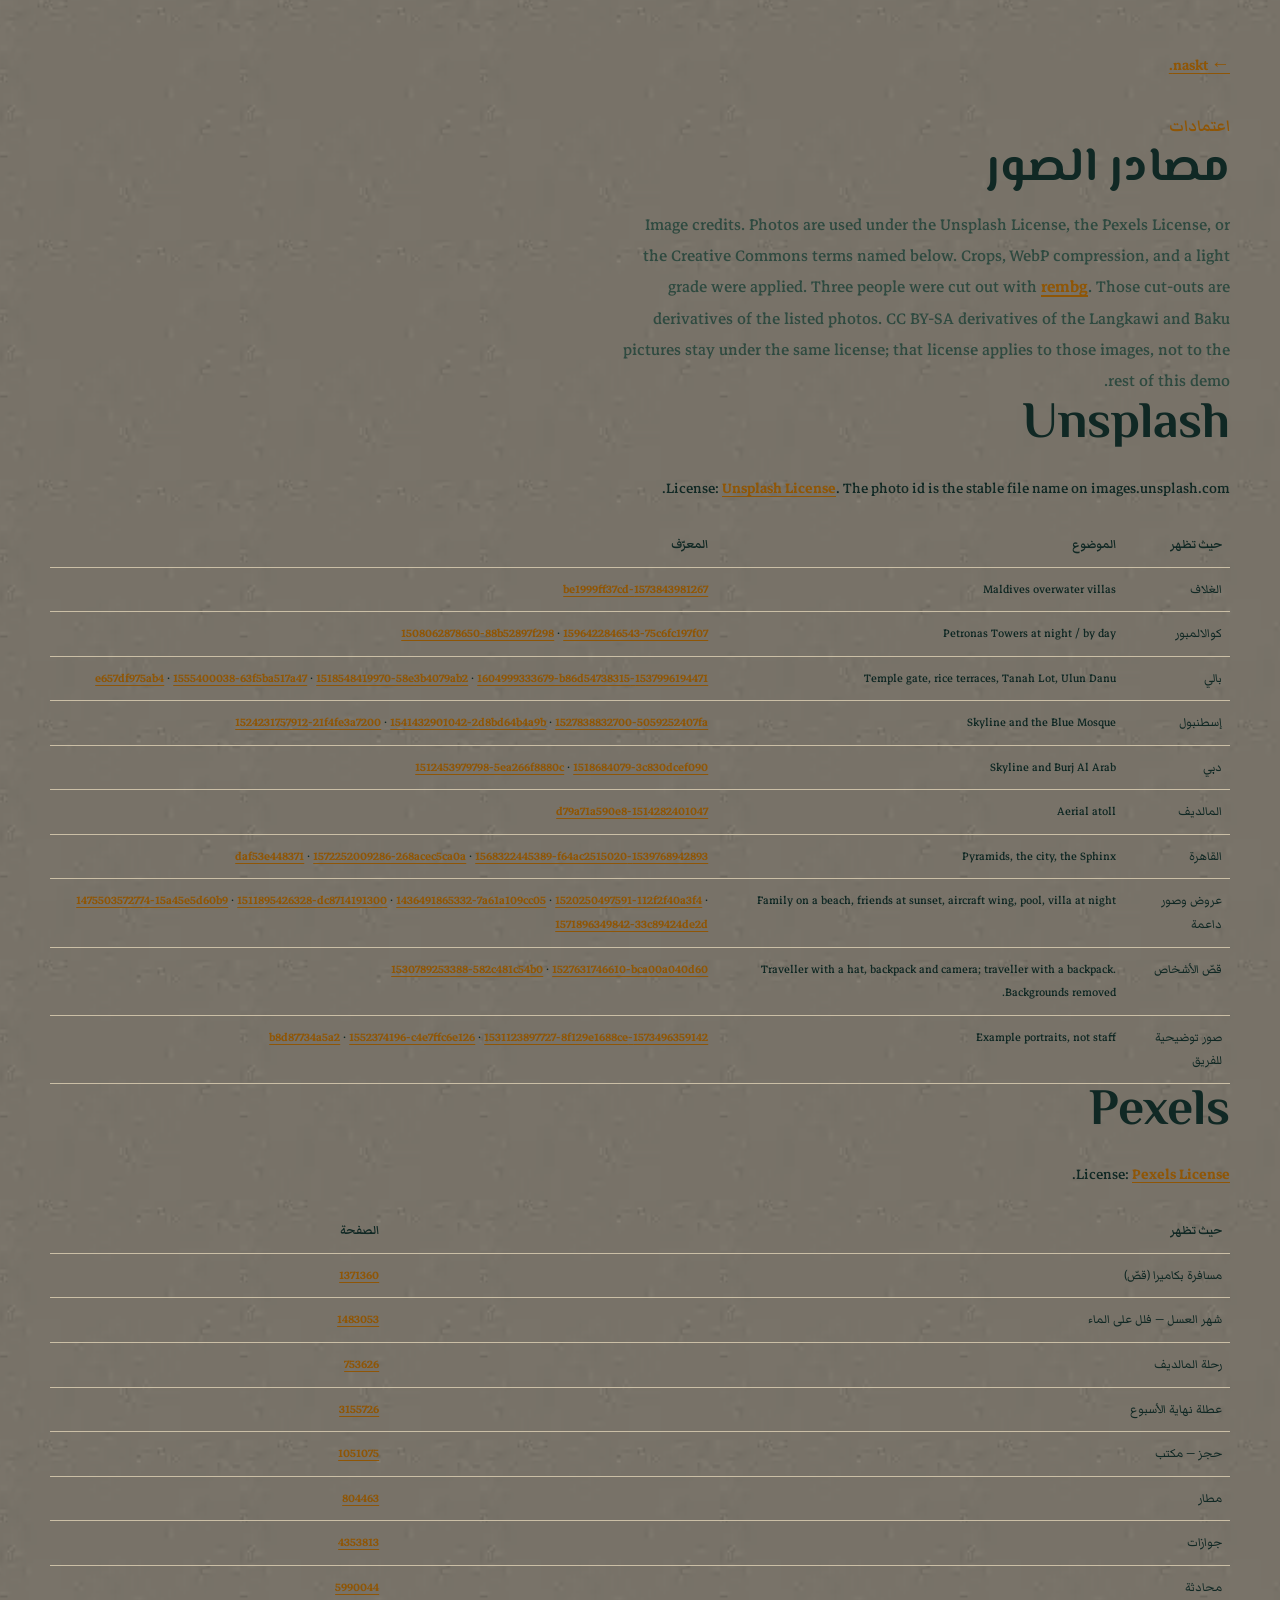
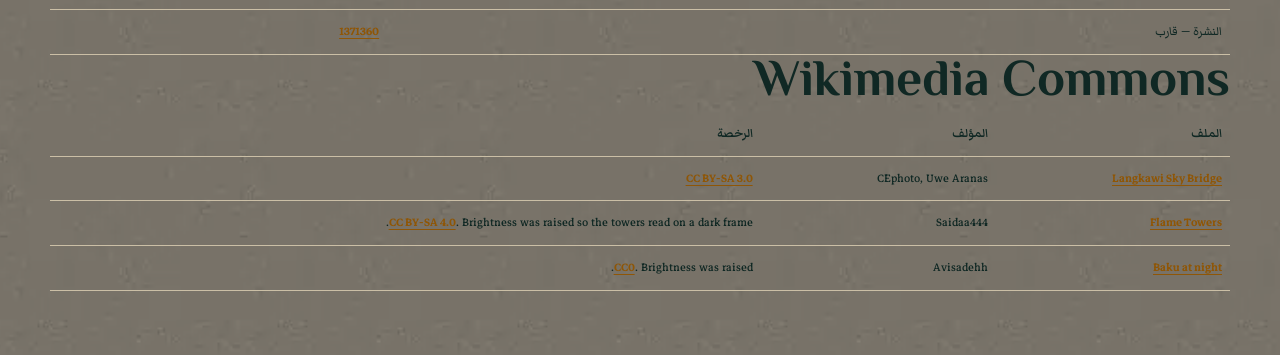
<file: credits.html>
<!DOCTYPE html>
<html lang="ar" dir="rtl">
<head>
  <meta charset="utf-8">
  <meta name="viewport" content="width=device-width, initial-scale=1">
  <title>مصادر الصور — naskt.</title>
  <meta name="description" content="اعتمادات صور موقع نسكت التجريبي: Unsplash وPexels وWikimedia Commons.">
  <link rel="canonical" href="https://mohammedbagowabair.github.io/Naskt-Travel-Website/credits.html">
  <link rel="icon" href="favicon.svg" type="image/svg+xml">
  <link rel="stylesheet" href="css/styles.css">
  <style>
    .credits { padding: 32px 0 64px; }
    .credits h1 { font-size: clamp(2rem, 4vw, 3rem); }
    .credits table { width: 100%; border-collapse: collapse; font-size: 0.95rem; }
    .credits th, .credits td { text-align: start; padding: 10px 8px; border-bottom: 1px solid var(--line); vertical-align: top; }
    .credits th { color: var(--ink); }
    .credits a { font-weight: 700; }
    .back { display: inline-flex; margin-bottom: 18px; }
  </style>
</head>
<body>
  <main class="shell credits">
    <p class="back"><a href="index.html">← naskt.</a></p>
    <p class="eyebrow"><span class="script">اعتمادات</span></p>
    <h1>مصادر الصور</h1>
    <p class="lede">Image credits. Photos are used under the Unsplash License, the Pexels License, or the Creative Commons terms named below. Crops, WebP compression, and a light grade were applied. Three people were cut out with <a href="https://github.com/danielgatis/rembg">rembg</a>. Those cut-outs are derivatives of the listed photos. CC BY-SA derivatives of the Langkawi and Baku pictures stay under the same license; that license applies to those images, not to the rest of this demo.</p>

    <h2>Unsplash</h2>
    <p>License: <a href="https://unsplash.com/license">Unsplash License</a>. The photo id is the stable file name on images.unsplash.com.</p>
    <table>
      <thead><tr><th>حيث تظهر</th><th>الموضوع</th><th>المعرّف</th></tr></thead>
      <tbody>
        <tr><td>الغلاف</td><td>Maldives overwater villas</td><td><a href="https://images.unsplash.com/photo-1573843981267-be1999ff37cd">1573843981267-be1999ff37cd</a></td></tr>
        <tr><td>كوالالمبور</td><td>Petronas Towers at night / by day</td><td><a href="https://images.unsplash.com/photo-1508062878650-88b52897f298">1508062878650-88b52897f298</a> · <a href="https://images.unsplash.com/photo-1596422846543-75c6fc197f07">1596422846543-75c6fc197f07</a></td></tr>
        <tr><td>بالي</td><td>Temple gate, rice terraces, Tanah Lot, Ulun Danu</td><td><a href="https://images.unsplash.com/photo-1537996194471-e657df975ab4">1537996194471-e657df975ab4</a> · <a href="https://images.unsplash.com/photo-1555400038-63f5ba517a47">1555400038-63f5ba517a47</a> · <a href="https://images.unsplash.com/photo-1518548419970-58e3b4079ab2">1518548419970-58e3b4079ab2</a> · <a href="https://images.unsplash.com/photo-1604999333679-b86d54738315">1604999333679-b86d54738315</a></td></tr>
        <tr><td>إسطنبول</td><td>Skyline and the Blue Mosque</td><td><a href="https://images.unsplash.com/photo-1524231757912-21f4fe3a7200">1524231757912-21f4fe3a7200</a> · <a href="https://images.unsplash.com/photo-1541432901042-2d8bd64b4a9b">1541432901042-2d8bd64b4a9b</a> · <a href="https://images.unsplash.com/photo-1527838832700-5059252407fa">1527838832700-5059252407fa</a></td></tr>
        <tr><td>دبي</td><td>Skyline and Burj Al Arab</td><td><a href="https://images.unsplash.com/photo-1512453979798-5ea266f8880c">1512453979798-5ea266f8880c</a> · <a href="https://images.unsplash.com/photo-1518684079-3c830dcef090">1518684079-3c830dcef090</a></td></tr>
        <tr><td>المالديف</td><td>Aerial atoll</td><td><a href="https://images.unsplash.com/photo-1514282401047-d79a71a590e8">1514282401047-d79a71a590e8</a></td></tr>
        <tr><td>القاهرة</td><td>Pyramids, the city, the Sphinx</td><td><a href="https://images.unsplash.com/photo-1539768942893-daf53e448371">1539768942893-daf53e448371</a> · <a href="https://images.unsplash.com/photo-1572252009286-268acec5ca0a">1572252009286-268acec5ca0a</a> · <a href="https://images.unsplash.com/photo-1568322445389-f64ac2515020">1568322445389-f64ac2515020</a></td></tr>
        <tr><td>عروض وصور داعمة</td><td>Family on a beach, friends at sunset, aircraft wing, pool, villa at night</td><td><a href="https://images.unsplash.com/photo-1475503572774-15a45e5d60b9">1475503572774-15a45e5d60b9</a> · <a href="https://images.unsplash.com/photo-1511895426328-dc8714191300">1511895426328-dc8714191300</a> · <a href="https://images.unsplash.com/photo-1436491865332-7a61a109cc05">1436491865332-7a61a109cc05</a> · <a href="https://images.unsplash.com/photo-1520250497591-112f2f40a3f4">1520250497591-112f2f40a3f4</a> · <a href="https://images.unsplash.com/photo-1571896349842-33c89424de2d">1571896349842-33c89424de2d</a></td></tr>
        <tr><td>قصّ الأشخاص</td><td>Traveller with a hat, backpack and camera; traveller with a backpack. Backgrounds removed.</td><td><a href="https://images.unsplash.com/photo-1530789253388-582c481c54b0">1530789253388-582c481c54b0</a> · <a href="https://images.unsplash.com/photo-1527631746610-bca00a040d60">1527631746610-bca00a040d60</a></td></tr>
        <tr><td>صور توضيحية للفريق</td><td>Example portraits, not staff</td><td><a href="https://images.unsplash.com/photo-1573496359142-b8d87734a5a2">1573496359142-b8d87734a5a2</a> · <a href="https://images.unsplash.com/photo-1552374196-c4e7ffc6e126">1552374196-c4e7ffc6e126</a> · <a href="https://images.unsplash.com/photo-1531123897727-8f129e1688ce">1531123897727-8f129e1688ce</a></td></tr>
      </tbody>
    </table>

    <h2>Pexels</h2>
    <p>License: <a href="https://www.pexels.com/license/">Pexels License</a>.</p>
    <table>
      <thead><tr><th>حيث تظهر</th><th>الصفحة</th></tr></thead>
      <tbody>
        <tr><td>مسافرة بكاميرا (قصّ)</td><td><a href="https://www.pexels.com/photo/1371360/">1371360</a></td></tr>
        <tr><td>شهر العسل — فلل على الماء</td><td><a href="https://www.pexels.com/photo/1483053/">1483053</a></td></tr>
        <tr><td>رحلة المالديف</td><td><a href="https://www.pexels.com/photo/753626/">753626</a></td></tr>
        <tr><td>عطلة نهاية الأسبوع</td><td><a href="https://www.pexels.com/photo/3155726/">3155726</a></td></tr>
        <tr><td>حجز — مكتب</td><td><a href="https://www.pexels.com/photo/1051075/">1051075</a></td></tr>
        <tr><td>مطار</td><td><a href="https://www.pexels.com/photo/804463/">804463</a></td></tr>
        <tr><td>جوازات</td><td><a href="https://www.pexels.com/photo/4353813/">4353813</a></td></tr>
        <tr><td>محادثة</td><td><a href="https://www.pexels.com/photo/5990044/">5990044</a></td></tr>
        <tr><td>النشرة — قارب</td><td><a href="https://www.pexels.com/photo/1371360/">1371360</a></td></tr>
      </tbody>
    </table>

    <h2>Wikimedia Commons</h2>
    <table>
      <thead><tr><th>الملف</th><th>المؤلف</th><th>الرخصة</th></tr></thead>
      <tbody>
        <tr>
          <td><a href="https://commons.wikimedia.org/wiki/File:Langkawi_Malaysia_Langkawi-Sky-Bridge-01.jpg">Langkawi Sky Bridge</a></td>
          <td>CEphoto, Uwe Aranas</td>
          <td><a href="https://creativecommons.org/licenses/by-sa/3.0/">CC BY-SA 3.0</a></td>
        </tr>
        <tr>
          <td><a href="https://commons.wikimedia.org/wiki/File:Flame_Towers.jpg">Flame Towers</a></td>
          <td>Saidaa444</td>
          <td><a href="https://creativecommons.org/licenses/by-sa/4.0/">CC BY-SA 4.0</a>. Brightness was raised so the towers read on a dark frame.</td>
        </tr>
        <tr>
          <td><a href="https://commons.wikimedia.org/wiki/File:BAKU_AT_NIGHT_.RED_TOWERS.%D7%91%D7%90%D7%A7%D7%95_%D7%91%D7%9C%D7%99%D7%9C%D7%94_%D7%9E%D7%92%D7%93%D7%9C%D7%99%D7%9D_%D7%91%D7%90%D7%93%D7%95%D7%9D.jpg">Baku at night</a></td>
          <td>Avisadehh</td>
          <td><a href="https://creativecommons.org/publicdomain/zero/1.0/">CC0</a>. Brightness was raised.</td>
        </tr>
      </tbody>
    </table>
  </main>
</body>
</html>
</file>
<file: css/styles.css>
/* naskt. — atlas paper, sea-green ink, one saffron action. */

@font-face {
  font-family: "El Messiri";
  src: url("../assets/fonts/elmessiri-ar-700.woff2") format("woff2");
  font-weight: 700;
  font-style: normal;
  font-display: swap;
  unicode-range: U+0600-06FF, U+0750-077F, U+08A0-08FF, U+FB50-FDFF, U+FE70-FEFF;
}
@font-face {
  font-family: "El Messiri";
  src: url("../assets/fonts/elmessiri-lat-700.woff2") format("woff2");
  font-weight: 700;
  font-style: normal;
  font-display: swap;
  unicode-range: U+0000-00FF, U+0131, U+0152-0153, U+02BB-02BC, U+2000-206F, U+2074, U+20AC, U+2122, U+2191, U+2193, U+2212, U+2215, U+FEFF, U+FFFD;
}
@font-face {
  font-family: "Markazi Text";
  src: url("../assets/fonts/markazi-ar-400.woff2") format("woff2");
  font-weight: 400;
  font-style: normal;
  font-display: swap;
  unicode-range: U+0600-06FF, U+0750-077F, U+08A0-08FF, U+FB50-FDFF, U+FE70-FEFF;
}
@font-face {
  font-family: "Markazi Text";
  src: url("../assets/fonts/markazi-lat-400.woff2") format("woff2");
  font-weight: 400;
  font-style: normal;
  font-display: swap;
  unicode-range: U+0000-00FF, U+0131, U+0152-0153, U+02BB-02BC, U+2000-206F, U+2074, U+20AC, U+2122, U+2191, U+2193, U+2212, U+2215, U+FEFF, U+FFFD;
}
@font-face {
  font-family: "Markazi Text";
  src: url("../assets/fonts/markazi-ar-600.woff2") format("woff2");
  font-weight: 600;
  font-style: normal;
  font-display: swap;
  unicode-range: U+0600-06FF, U+0750-077F, U+08A0-08FF, U+FB50-FDFF, U+FE70-FEFF;
}
@font-face {
  font-family: "Markazi Text";
  src: url("../assets/fonts/markazi-lat-600.woff2") format("woff2");
  font-weight: 600;
  font-style: normal;
  font-display: swap;
  unicode-range: U+0000-00FF, U+0131, U+0152-0153, U+02BB-02BC, U+2000-206F, U+2074, U+20AC, U+2122, U+2191, U+2193, U+2212, U+2215, U+FEFF, U+FFFD;
}

:root {
  --paper: #efe4d0;
  --paper-2: #e5d6bc;
  --paper-3: #f6efe2;
  --ink: #102824;
  --ink-soft: #2f4a40;
  --saffron: #e2a322;
  --saffron-ink: #8f5606;
  --line: #cbbfa6;
  --display: "El Messiri", "Markazi Text", serif;
  --text: "Markazi Text", "El Messiri", serif;
  --grain: url("../assets/img/grain.webp");
  --page: 1180px;
  --ease: cubic-bezier(0.16, 1, 0.3, 1);
  color-scheme: light;
}

*,
*::before,
*::after { box-sizing: border-box; }

html {
  scroll-behavior: smooth;
  overflow-x: clip;
  scrollbar-color: var(--ink) var(--paper-2);
}

html.i18n-pending body { visibility: hidden; }
body.menu-open { overflow: hidden; }

body {
  margin: 0;
  min-width: 320px;
  overflow-x: clip;
  color: var(--ink);
  background-color: var(--paper);
  background-image: var(--grain);
  background-size: 240px 240px;
  background-blend-mode: multiply;
  font-family: var(--text);
  font-size: 1.2rem;
  font-weight: 400;
  line-height: 1.55;
  letter-spacing: 0;
  text-rendering: optimizeLegibility;
}

::selection { background: #e2a322; color: var(--ink); }

:focus-visible {
  outline: 2px solid var(--saffron-ink);
  outline-offset: 3px;
}

img { max-width: 100%; height: auto; display: block; }
svg[hidden] { display: none !important; }
button, input, select { font: inherit; color: inherit; letter-spacing: 0; }
button { cursor: pointer; }
a { color: var(--saffron-ink); text-underline-offset: 3px; }
a:hover { color: var(--ink); }

h1, h2, h3, p { text-wrap: pretty; }
h1, h2, h3 {
  font-family: var(--display);
  font-weight: 700;
  letter-spacing: 0;
  line-height: 1.12;
  margin: 0;
}
h1 { font-size: clamp(2.7rem, 6.4vw, 6rem); }
h2 { font-size: clamp(2rem, 4vw, 3.4rem); }
h3 { font-size: 1.45rem; line-height: 1.25; }
.accent { color: var(--saffron-ink); font-style: normal; }

.sr {
  position: absolute;
  width: 1px;
  height: 1px;
  padding: 0;
  margin: -1px;
  overflow: hidden;
  clip: rect(0, 0, 0, 0);
  white-space: nowrap;
  border: 0;
}

.skip {
  position: absolute;
  inset-inline-start: 12px;
  top: -48px;
  z-index: 90;
  background: var(--ink);
  color: var(--paper);
  padding: 10px 14px;
  text-decoration: none;
}
.skip:focus { top: 12px; }

.shell {
  width: min(var(--page), calc(100% - 48px));
  margin-inline: auto;
  min-width: 0;
}

.lede {
  margin: 14px 0 0;
  max-width: 38rem;
  color: var(--ink-soft);
  font-size: 1.35rem;
  line-height: 1.45;
}
.note {
  margin: 16px 0 0;
  color: var(--ink-soft);
  font-size: 1.05rem;
}

.eyebrow {
  margin: 12px 0 0;
  color: var(--saffron-ink);
  font-family: var(--text);
  font-size: 1.25rem;
  font-weight: 600;
}
.script { font-family: var(--text); font-weight: 600; }

.sec-head { max-width: 40rem; margin-bottom: 36px; }
.sec-head .lede { max-width: 36rem; }

/* Masthead */
.nav {
  position: fixed;
  z-index: 50;
  top: 0;
  inset-inline: 0;
  display: flex;
  align-items: center;
  gap: 18px;
  min-height: 72px;
  padding: 10px 28px;
  background-color: color-mix(in srgb, var(--paper) 92%, transparent);
  background-image: var(--grain);
  background-size: 240px 240px;
  background-blend-mode: multiply;
  border-bottom: 1px solid var(--line);
  backdrop-filter: blur(8px);
}

.logo {
  display: inline-flex;
  align-items: baseline;
  gap: 10px;
  text-decoration: none;
  color: var(--ink);
  margin-inline-end: auto;
}
.logo-en {
  font-family: var(--display);
  font-weight: 700;
  font-size: 1.7rem;
  line-height: 1;
  letter-spacing: 0;
}
.logo-en i { color: var(--saffron-ink); font-style: normal; }
.logo-ar {
  font-family: var(--display);
  font-size: 1.55rem;
  font-weight: 700;
  line-height: 1;
}
html[lang="en"] .logo-ar { display: none; }

.nav-links {
  display: flex;
  align-items: center;
  gap: 4px;
  list-style: none;
  margin: 0;
  padding: 0;
}
.nav-links a {
  display: inline-flex;
  align-items: center;
  min-height: 44px;
  padding-inline: 10px;
  color: var(--ink);
  text-decoration: none;
  font-weight: 600;
  font-size: 1.15rem;
}
.nav-links a:hover { color: var(--saffron-ink); }

.nav-cta { display: flex; align-items: center; gap: 8px; }

.btn {
  display: inline-flex;
  align-items: center;
  justify-content: center;
  gap: 8px;
  min-height: 48px;
  padding: 8px 18px;
  border: 1px solid transparent;
  border-radius: 2px;
  text-decoration: none;
  font-weight: 600;
  font-size: 1.15rem;
  line-height: 1.1;
  letter-spacing: 0;
}
.btn .disc { display: none; }
.btn-ghost {
  background: transparent;
  border-color: var(--line);
  color: var(--ink);
}
.btn-ghost:hover { border-color: var(--ink); color: var(--ink); background: transparent; }
.btn-orange {
  background: var(--saffron);
  color: var(--ink);
  border-color: var(--saffron);
}
.btn-orange:hover { background: #c98b12; color: var(--ink); }

.lang, .nav-toggle {
  min-width: 44px;
  min-height: 44px;
  border: 1px solid var(--line);
  background: transparent;
  color: var(--ink);
  font-family: var(--display);
  font-weight: 700;
  border-radius: 2px;
}
.nav-toggle { display: none; padding: 0; }
.nav-toggle svg { width: 20px; height: 20px; margin-inline: auto; }
.nav-panel { display: contents; }

html[dir="rtl"] .flip { transform: scaleX(-1); }
.point-end { transform: scaleX(-1); }
html[dir="rtl"] .point-end { transform: none; }

/* Hero */
.hero-stage {
  position: relative;
  margin-top: 72px;
  width: 100vw;
  margin-inline-start: calc(50% - 50vw);
}
.hero-frame { position: relative; }
.hero-clip {
  position: relative;
  overflow: hidden;
  min-height: min(70vh, 680px);
  background: var(--ink);
}
.hero-photo {
  position: absolute;
  inset: 0;
  width: 100%;
  height: 100%;
  max-width: none;
  object-fit: cover;
  object-position: center 62%;
  filter: saturate(1.12) contrast(1.05);
}
.hero-clip::after {
  content: "";
  position: absolute;
  inset: 0;
  background:
    linear-gradient(90deg, rgba(8, 22, 20, 0.78) 0%, rgba(8, 22, 20, 0.42) 46%, rgba(8, 22, 20, 0.08) 100%);
  pointer-events: none;
}
html[dir="rtl"] .hero-clip::after {
  background:
    linear-gradient(270deg, rgba(8, 22, 20, 0.78) 0%, rgba(8, 22, 20, 0.42) 46%, rgba(8, 22, 20, 0.08) 100%);
}
.hero-copy {
  position: absolute;
  z-index: 2;
  inset-inline-start: max(28px, calc((100% - var(--page)) / 2));
  top: 12%;
  width: min(42rem, 62%);
  color: #fffaf2;
}
.hero-copy h1 {
  color: #fffaf2;
  font-size: clamp(3.15rem, 6.2vw, 6rem);
  line-height: 1.16;
  text-shadow: 0 2px 18px rgba(6, 16, 14, 0.35);
}
.hero-copy .accent { color: var(--saffron); }
.hero-copy .lede {
  color: #fffaf2;
  font-weight: 600;
  max-width: 36rem;
  text-shadow: 0 1px 2px rgba(6, 16, 14, 0.85), 0 10px 28px rgba(6, 16, 14, 0.45);
}
.hero-copy .eyebrow { color: var(--saffron); }

.cut {
  display: none;
  position: absolute;
  z-index: 3;
  pointer-events: none;
  filter: drop-shadow(0 18px 18px rgba(16, 40, 36, 0.28));
}
.cut img { width: 100%; height: auto; }

.book {
  position: relative;
  z-index: 5;
  width: min(var(--page), calc(100% - 48px));
  margin: -88px auto 0;
  padding: 18px 18px 16px;
  background-color: var(--paper-3);
  background-image: var(--grain);
  background-size: 240px 240px;
  background-blend-mode: multiply;
  border: 1px solid var(--line);
  color: var(--ink);
}
.tabs {
  display: flex;
  gap: 0;
  margin-bottom: 12px;
  border-bottom: 1px solid var(--line);
}
.tabs button {
  min-height: 44px;
  padding: 8px 18px;
  border: 0;
  border-bottom: 2px solid transparent;
  background: transparent;
  color: var(--ink-soft);
  font-weight: 600;
  margin-bottom: -1px;
}
.tabs button[aria-selected="true"] {
  color: var(--ink);
  border-bottom-color: var(--saffron);
}
.book-grid {
  display: grid;
  grid-template-columns: 1.15fr 1.15fr 0.9fr 0.7fr auto;
  gap: 12px;
  align-items: end;
}
.field { display: flex; flex-direction: column; gap: 4px; min-width: 0; }
.field span { font-size: 0.95rem; font-weight: 600; color: var(--ink-soft); }
.field input, .field select {
  width: 100%;
  min-height: 48px;
  padding-inline: 10px;
  border: 0;
  border-bottom: 1px solid var(--ink);
  border-radius: 0;
  background: transparent;
}
.field input::placeholder { color: var(--ink-soft); }
.book .btn-orange { min-height: 48px; padding-inline: 22px; }
.form-error {
  margin: 8px 0 0;
  color: #7a2e12;
  font-weight: 600;
}

/* Marquee */
.marquee {
  overflow: hidden;
  max-width: 100%;
  contain: inline-size;
  margin: 28px 0 8px;
  border-block: 1px solid var(--line);
  background: transparent;
}
.marquee-track {
  display: flex;
  width: max-content;
  animation: marquee 42s linear infinite;
}
.marquee:hover .marquee-track,
.marquee:focus-within .marquee-track { animation-play-state: paused; }
.marquee-group {
  display: flex;
  align-items: center;
  gap: 18px;
  margin: 0;
  padding: 10px 18px;
  font-weight: 600;
  color: var(--ink);
}
.dot {
  width: 7px;
  height: 7px;
  background: var(--saffron);
  flex: none;
}
@keyframes marquee {
  from { transform: translateX(0); }
  to { transform: translateX(-50%); }
}

/* Sections */
.panel {
  background: transparent;
  border-radius: 0;
  box-shadow: none;
  padding: clamp(48px, 7vw, 96px) 0;
  margin: 0;
}
.panel + .panel { border-top: 1px solid var(--line); }

/* Offers — one large plate, the rest a list */
.bento {
  display: grid;
  grid-template-columns: 1.25fr 0.85fr;
  gap: 28px 48px;
  align-items: start;
}
.tile { position: relative; min-width: 0; background: transparent; }
.tile-a { grid-row: span 3; }
.tile img {
  width: 100%;
  height: 220px;
  object-fit: cover;
  filter: saturate(1.1) contrast(1.04);
}
.tile-a img { height: 520px; object-position: center 28%; }
.code {
  display: inline-block;
  margin-top: 12px;
  font-family: var(--display);
  font-size: 0.85rem;
  letter-spacing: 0.14em;
  color: var(--saffron-ink);
}
html[lang="ar"] .code { letter-spacing: 0.08em; }
.tile .shade { display: none; }
.tile .body { padding: 8px 0 0; color: var(--ink); }
.tile .body p { margin: 6px 0 0; color: var(--ink-soft); }

/* Destinations */
.filters {
  display: flex;
  flex-wrap: wrap;
  gap: 8px 18px;
  margin-bottom: 22px;
}
.filters button {
  min-height: 44px;
  padding: 0;
  border: 0;
  border-bottom: 2px solid transparent;
  background: transparent;
  color: var(--ink-soft);
  font-weight: 600;
}
.filters button[aria-pressed="true"] {
  color: var(--ink);
  border-bottom-color: var(--saffron);
}
.dest-grid {
  display: grid;
  grid-template-columns: 1.4fr 1fr 1fr;
  grid-auto-rows: 210px;
  gap: 10px;
}
.dest { min-width: 0; }
.dest:nth-child(1),
.dest:nth-child(6) { grid-column: span 1; grid-row: span 2; }
.dest a {
  position: relative;
  display: block;
  height: 100%;
  color: var(--paper);
  text-decoration: none;
  overflow: hidden;
}
.dest img {
  width: 100%;
  height: 100%;
  object-fit: cover;
  filter: saturate(1.1) contrast(1.04);
  transition: transform 0.6s var(--ease);
}
.dest a:hover img { transform: scale(1.04); }
.dest a::after {
  content: "";
  position: absolute;
  inset: auto 0 0 0;
  height: 55%;
  background: linear-gradient(to top, rgba(16, 40, 36, 0.72), transparent);
}
.dest h3, .dest p {
  position: absolute;
  z-index: 1;
  inset-inline: 14px;
  margin: 0;
  color: var(--paper);
}
.dest h3 { bottom: 34px; }
.dest p { bottom: 12px; font-size: 1.05rem; }
.dest[hidden] { display: none; }

/* Trips */
.carousel-head {
  display: flex;
  align-items: flex-end;
  justify-content: space-between;
  gap: 16px;
}
.arrows { display: flex; gap: 8px; }
.arrows button, .round {
  width: 44px;
  height: 44px;
  border-radius: 2px;
  border: 1px solid var(--ink);
  background: transparent;
  color: var(--ink);
  display: grid;
  place-items: center;
  overflow: hidden;
}
.arrows button svg, .round svg { width: 18px; height: 18px; display: block; }
.arrows button:hover, .round:hover { background: var(--saffron); border-color: var(--saffron); color: var(--ink); }
.track {
  display: flex;
  gap: 22px;
  overflow-x: auto;
  scroll-snap-type: x mandatory;
  scrollbar-width: thin;
  scrollbar-color: var(--ink) transparent;
  padding-block: 8px 18px;
}
.trip {
  position: relative;
  flex: 0 0 min(280px, 78vw);
  scroll-snap-align: start;
  min-width: 0;
  background: transparent;
}
.trip img {
  width: 100%;
  height: 340px;
  object-fit: cover;
  filter: saturate(1.1) contrast(1.04);
}
.trip .pad { padding: 12px 0 0; }
.loc {
  display: flex;
  align-items: center;
  gap: 6px;
  margin: 0;
  color: var(--saffron-ink);
  font-weight: 600;
}
.loc svg { width: 16px; height: 16px; }
.meta-row {
  display: flex;
  justify-content: space-between;
  gap: 8px;
  margin-top: 8px;
  align-items: baseline;
}
.dur { color: var(--ink-soft); font-size: 1.05rem; }
.price { margin: 0; font-weight: 600; }
.price strong { font-family: var(--display); font-size: 1.35rem; }
.demo-tag { margin: 4px 0 0; color: var(--ink-soft); font-size: 0.95rem; }
.ask { font-weight: 600; text-decoration: none; }
.fav {
  position: absolute;
  z-index: 2;
  top: 10px;
  inset-inline-end: 10px;
  width: 40px;
  height: 40px;
  border: 0;
  background: var(--paper);
  color: var(--ink);
}
.fav svg { width: 18px; height: 18px; }
.fav[aria-pressed="true"] { background: var(--saffron); }
.fav[aria-pressed="true"] path { fill: currentColor; }

/* About */
.about-grid {
  display: grid;
  grid-template-columns: 0.7fr 1.2fr;
  gap: 40px;
  align-items: end;
}
.blob-wrap { position: relative; min-height: 0; }
.blob { display: none; }
.blob-wrap img {
  width: min(340px, 100%);
  height: auto;
  margin-inline-start: auto;
}
.features { display: grid; gap: 0; margin: 22px 0; }
.feature {
  display: block;
  padding: 14px 0;
  border-top: 1px solid var(--line);
}
.feature .ico { display: none; }
.feature p { margin: 4px 0 0; color: var(--ink-soft); }

/* Why */
.why-list { display: grid; gap: 48px; }
.why-row {
  display: grid;
  grid-template-columns: 1.05fr 0.95fr;
  gap: 36px;
  align-items: center;
  padding: 0;
  border: 0;
  background: transparent;
}
.why-row:nth-child(even) .why-copy { order: 2; }
.why-copy .ico { display: none; }
.why-copy p { color: var(--ink-soft); margin: 8px 0 0; }
.why-row img {
  width: 100%;
  height: 320px;
  object-fit: cover;
  filter: saturate(1.1) contrast(1.04);
}

/* Planner */
.plan-grid {
  display: grid;
  grid-template-columns: 1.3fr 0.7fr;
  gap: 36px;
  align-items: end;
}
.chat { border: 0; padding: 0; background: transparent; }
.demo-flag {
  display: inline-block;
  margin: 0 0 8px;
  padding: 2px 0;
  border-bottom: 2px solid var(--saffron);
  color: var(--saffron-ink);
  font-weight: 600;
  font-size: 1rem;
}
.chips { display: flex; flex-wrap: wrap; gap: 8px; margin-top: 16px; }
.chips button {
  min-height: 44px;
  padding: 6px 12px;
  border: 1px solid var(--line);
  background: transparent;
  color: var(--ink);
  font-weight: 600;
}
.chips button[aria-pressed="true"] {
  background: var(--saffron);
  border-color: var(--saffron);
  color: var(--ink);
}
.bubble {
  margin: 0;
  padding: 14px 0;
  border-top: 1px solid var(--line);
  background: transparent;
  border-radius: 0;
}
.bubble.user { font-weight: 600; }
.days { margin: 0; padding: 0 0 8px; list-style: none; }
.days li { padding: 8px 0; border-top: 1px solid var(--line); }
.plan-card {
  display: grid;
  grid-template-columns: 120px 1fr;
  gap: 14px;
  margin-top: 12px;
  align-items: center;
}
.plan-card img {
  width: 120px;
  height: 90px;
  object-fit: cover;
  filter: saturate(1.1) contrast(1.04);
}
.plan-side img { width: min(360px, 100%); margin-inline-start: auto; }

/* How + ticket */
.how-grid {
  display: grid;
  grid-template-columns: 1.05fr 0.95fr;
  gap: 48px;
  align-items: start;
}
.steps { list-style: none; margin: 22px 0; padding: 0; }
.steps li {
  display: grid;
  grid-template-columns: auto 1fr;
  gap: 14px;
  padding: 14px 0;
  border-top: 1px solid var(--line);
}
.num {
  font-family: var(--display);
  font-size: 2rem;
  line-height: 1;
  color: var(--saffron-ink);
}
.steps p { margin: 4px 0 0; color: var(--ink-soft); }
.wing {
  width: 100%;
  height: 220px;
  object-fit: cover;
  margin-top: 8px;
  filter: saturate(1.1) contrast(1.04);
}
.pass {
  background-color: var(--paper-3);
  background-image: var(--grain);
  background-size: 240px 240px;
  background-blend-mode: multiply;
  color: var(--ink);
  border: 1px solid var(--ink);
  padding: 0;
}
.pass-top, .pass-bot { padding: 18px; }
.pass-top { border-bottom: 1px dashed var(--ink); }
.pass-brand {
  display: flex;
  justify-content: space-between;
  align-items: baseline;
}
.pass-brand small { color: var(--saffron-ink); font-weight: 600; }
.route {
  display: grid;
  grid-template-columns: auto 1fr auto;
  gap: 12px;
  align-items: center;
  margin-top: 16px;
}
.route b {
  display: block;
  font-family: var(--display);
  font-size: 2.4rem;
  line-height: 1;
}
.air svg { width: 100%; height: 28px; display: block; }
.pass-bot dl {
  display: grid;
  grid-template-columns: 1fr 1fr;
  gap: 12px 18px;
  margin: 0;
}
.pass-bot dt { color: var(--ink-soft); font-size: 0.95rem; }
.pass-bot dd { margin: 0; font-weight: 600; }
.barcode {
  display: flex;
  align-items: flex-end;
  gap: 2px;
  height: 42px;
  margin-top: 16px;
}
.barcode i {
  display: block;
  width: 3px;
  background: var(--ink);
  height: 100%;
}
.barcode i:nth-child(3n) { height: 70%; }
.barcode i:nth-child(4n) { height: 84%; width: 5px; }

/* Guides */
.guides {
  display: grid;
  grid-template-columns: 0.9fr 1.15fr 0.9fr;
  gap: 18px;
  align-items: end;
}
.guide img {
  width: 100%;
  height: 380px;
  object-fit: cover;
  object-position: center 15%;
  filter: saturate(1.08) contrast(1.04);
}
.guide:nth-child(2) img { height: 460px; }
.guide .pad { padding: 12px 0 0; display: flex; justify-content: space-between; gap: 8px; }
.who h3 { font-size: 1.3rem; }
.who small { color: var(--ink-soft); }
.ex-badge {
  align-self: start;
  color: var(--saffron-ink);
  font-size: 0.95rem;
  font-weight: 600;
  border-bottom: 1px solid var(--saffron);
}

/* Stories */
.stories {
  display: grid;
  grid-template-columns: 1.25fr 0.85fr;
  gap: 36px;
}
.story-lg img {
  width: 100%;
  height: 420px;
  object-fit: cover;
  filter: saturate(1.1) contrast(1.04);
}
.story .pad { padding-top: 12px; }
.tag {
  color: var(--saffron-ink);
  font-weight: 600;
  font-size: 1rem;
}
.story p { color: var(--ink-soft); }
.stories-side { display: grid; gap: 0; }
.stories-side .story {
  display: grid;
  grid-template-columns: 120px 1fr;
  gap: 14px;
  padding: 14px 0;
  border-top: 1px solid var(--line);
  align-items: start;
}
.stories-side img { width: 120px; height: 90px; object-fit: cover; filter: saturate(1.1) contrast(1.04); }
.more { margin-top: 8px; }
.more summary { cursor: pointer; font-weight: 600; color: var(--ink); }
.more p { margin: 8px 0 0; }

/* Sample quotes */
.testi-track { padding-block: 8px; }
.testi {
  flex: 0 0 min(300px, 80vw);
  scroll-snap-align: start;
  padding: 8px 8px 8px 0;
  background: transparent;
  border: 0;
  border-inline-start: 0;
  color: var(--ink);
}
.testi svg { width: 22px; height: 22px; color: var(--saffron-ink); }
.testi p { margin: 8px 0; }
.testi.is-on { background: var(--ink); color: var(--paper); padding: 18px; }
.testi.is-on .ex-badge { color: var(--saffron); border-color: var(--saffron); }
.testi.is-on svg { color: var(--saffron); }

/* Newsletter */
.news-grid {
  display: grid;
  grid-template-columns: 1fr 1fr;
  gap: 40px;
  align-items: center;
}
.news-form {
  display: flex;
  align-items: center;
  gap: 8px;
  margin-top: 18px;
  padding: 0;
  border: 0;
  border-bottom: 1px solid var(--ink);
  border-radius: 0;
  background: transparent;
  max-width: 100%;
}
.news-form input {
  flex: 1;
  min-width: 0;
  min-height: 48px;
  border: 0;
  background: transparent;
}
.news-form input::placeholder { color: var(--ink-soft); }
.news-form input:focus { outline: none; }
.news-form:focus-within { outline: 2px solid var(--saffron-ink); outline-offset: 6px; }
.badge { display: none; }
.badge-line {
  margin: 14px 0 0;
  color: var(--saffron-ink);
  font-weight: 600;
}
.stack {
  position: relative;
  min-height: 420px;
}
.stack img {
  position: absolute;
  width: min(280px, 62%);
  height: 360px;
  object-fit: cover;
  filter: saturate(1.1) contrast(1.04);
}
.stack .back { inset-inline-start: 0; top: 30px; }
.stack .front { inset-inline-end: 0; top: 0; }

/* Footer */
.footer {
  background: var(--ink);
  color: var(--paper);
  margin-top: 48px;
  padding: clamp(40px, 6vw, 72px) clamp(20px, 4vw, 48px) 28px;
  border-radius: 0;
}
.footer .logo-en { color: var(--paper); }
.footer a { color: var(--paper); }
.footer a:hover { color: var(--saffron); }
.footer .note, .footer p { color: #d7e2db; }
.foot-grid {
  display: grid;
  grid-template-columns: 1.4fr 0.8fr 0.8fr 1.1fr;
  gap: 28px;
}
.foot-grid h2 {
  font-size: 1.15rem;
  margin-bottom: 10px;
  color: var(--saffron);
}
.foot-grid ul { list-style: none; margin: 0; padding: 0; }
.foot-grid li { margin: 6px 0; }
.foot-grid a { text-decoration: none; font-weight: 600; }
.socials { display: flex; gap: 8px; margin-top: 12px; }
.socials a {
  width: 40px;
  height: 40px;
  display: grid;
  place-items: center;
  border: 1px solid rgba(239, 228, 208, 0.4);
  color: var(--paper);
}
.socials svg { width: 18px; height: 18px; }
.footer .news-form { border-bottom-color: rgba(239, 228, 208, 0.5); }
.footer .news-form input { color: var(--paper); }
.footer .news-form input::placeholder { color: #d7e2db; }
.footer .round { border-color: var(--paper); color: var(--paper); background: transparent; }
.footer .round:hover { background: var(--saffron); color: var(--ink); border-color: var(--saffron); }
.legal {
  display: flex;
  flex-wrap: wrap;
  gap: 8px 16px;
  justify-content: space-between;
  margin-top: 28px;
  padding-top: 14px;
  border-top: 1px solid rgba(239, 228, 208, 0.25);
  font-size: 1rem;
}
.footer :focus-visible { outline-color: var(--saffron); }

.wa-float {
  position: fixed;
  z-index: 60;
  bottom: 16px;
  inset-inline-end: 16px;
  width: 56px;
  height: 56px;
  background: var(--saffron);
  color: var(--ink);
  display: grid;
  place-items: center;
  text-decoration: none;
}
.wa-float:hover { background: #c98b12; color: var(--ink); }
.wa-float svg { width: 28px; height: 28px; }

/* Reveal */
.js .reveal {
  opacity: 0;
  transform: translateY(12px);
}
.js .reveal.is-in {
  opacity: 1;
  transform: none;
  transition: opacity 0.7s var(--ease), transform 0.7s var(--ease);
  transition-delay: var(--d, 0ms);
}

@media (min-width: 1100px) {
  .cut { display: block; }
  .cut-a {
    width: min(340px, 26vw);
    bottom: -36px;
    inset-inline-end: max(12px, calc((100% - var(--page)) / 2 - 40px));
  }
}

@media (max-width: 980px) {
  .shell { width: min(var(--page), calc(100% - 32px)); }
  .nav { padding-inline: 16px; }
  .nav-links, .nav-cta { display: none; }
  .nav-toggle { display: grid; }
  .nav-panel { display: block; }
  .nav-panel.is-closed { display: none; }
  .nav-panel {
    position: fixed;
    z-index: 49;
    inset: 72px 0 0 0;
    padding: 20px 22px 40px;
    background: var(--paper);
    overflow: auto;
  }
  .nav-panel .nav-links,
  .nav-panel .nav-cta { display: grid; }
  .nav-panel .nav-links a { font-size: 1.6rem; min-height: 52px; }
  .nav-panel .nav-cta { margin-top: 12px; }
  .plan-side { display: none; }
  .bento, .about-grid, .why-row, .plan-grid, .how-grid, .guides, .stories, .news-grid, .foot-grid {
    grid-template-columns: 1fr;
  }
  .tile-a { grid-row: auto; }
  .tile-a img { height: 360px; }
  .why-row:nth-child(even) .why-copy { order: 0; }
  .why-row img, .guide img, .guide:nth-child(2) img { height: 260px; }
  .dest-grid { grid-template-columns: 1fr 1fr; grid-auto-rows: 180px; }
  .dest:nth-child(1) { grid-column: span 2; grid-row: span 2; }
  .dest:nth-child(6) { grid-column: auto; grid-row: auto; }
  .book { width: calc(100% - 32px); margin-top: 0; }
  .book-grid { grid-template-columns: 1fr 1fr; }
  .book-grid .go { grid-column: 1 / -1; }
  .hero-clip { display: flex; flex-direction: column; min-height: 0; overflow: visible; background: transparent; }
  .hero-photo { position: relative; inset: auto; height: 34vh; }
  .hero-clip::after { display: none; }
  .hero-copy {
    position: relative;
    inset: auto;
    top: auto;
    width: auto;
    padding: 22px 4px 0;
    color: var(--ink);
  }
  .hero-copy h1, .hero-copy .lede { color: var(--ink); text-shadow: none; }
  .hero-copy h1 { font-size: clamp(2.6rem, 9vw, 3.8rem); line-height: 1.22; text-shadow: none; }
  .hero-copy .accent, .hero-copy .eyebrow { color: var(--saffron-ink); }
  .stories-side .story { grid-template-columns: 96px 1fr; }
  .story-lg img { height: 240px; }
}

@media (max-width: 640px) {
  .book-grid { grid-template-columns: 1fr; }
  .dest-grid { grid-auto-rows: 160px; }
  .hero-photo { height: 32vh; }
  .hero-copy .lede { font-size: 1.15rem; }
  .book-grid { grid-template-columns: 1fr; }
  .pass-bot dl { grid-template-columns: 1fr 1fr; }
  .stack { min-height: 300px; }
  .stack img { height: 240px; }
  .trip { flex-basis: 82vw; }
  .trip img { height: 240px; }
}

@media (prefers-reduced-motion: reduce) {
  html { scroll-behavior: auto; }
  *, *::before, *::after {
    animation: none !important;
    transition: none !important;
  }
  .js .reveal { opacity: 1; transform: none; }
  .marquee-track { flex-wrap: wrap; width: auto; justify-content: center; }
  .marquee-group[aria-hidden="true"] { display: none; }
  .dest a:hover img { transform: none; }
}

@media print {
  .nav, .wa-float, .marquee, .arrows, .fav, body::before { display: none !important; }
  body { background: #fff; }
}
</file>
